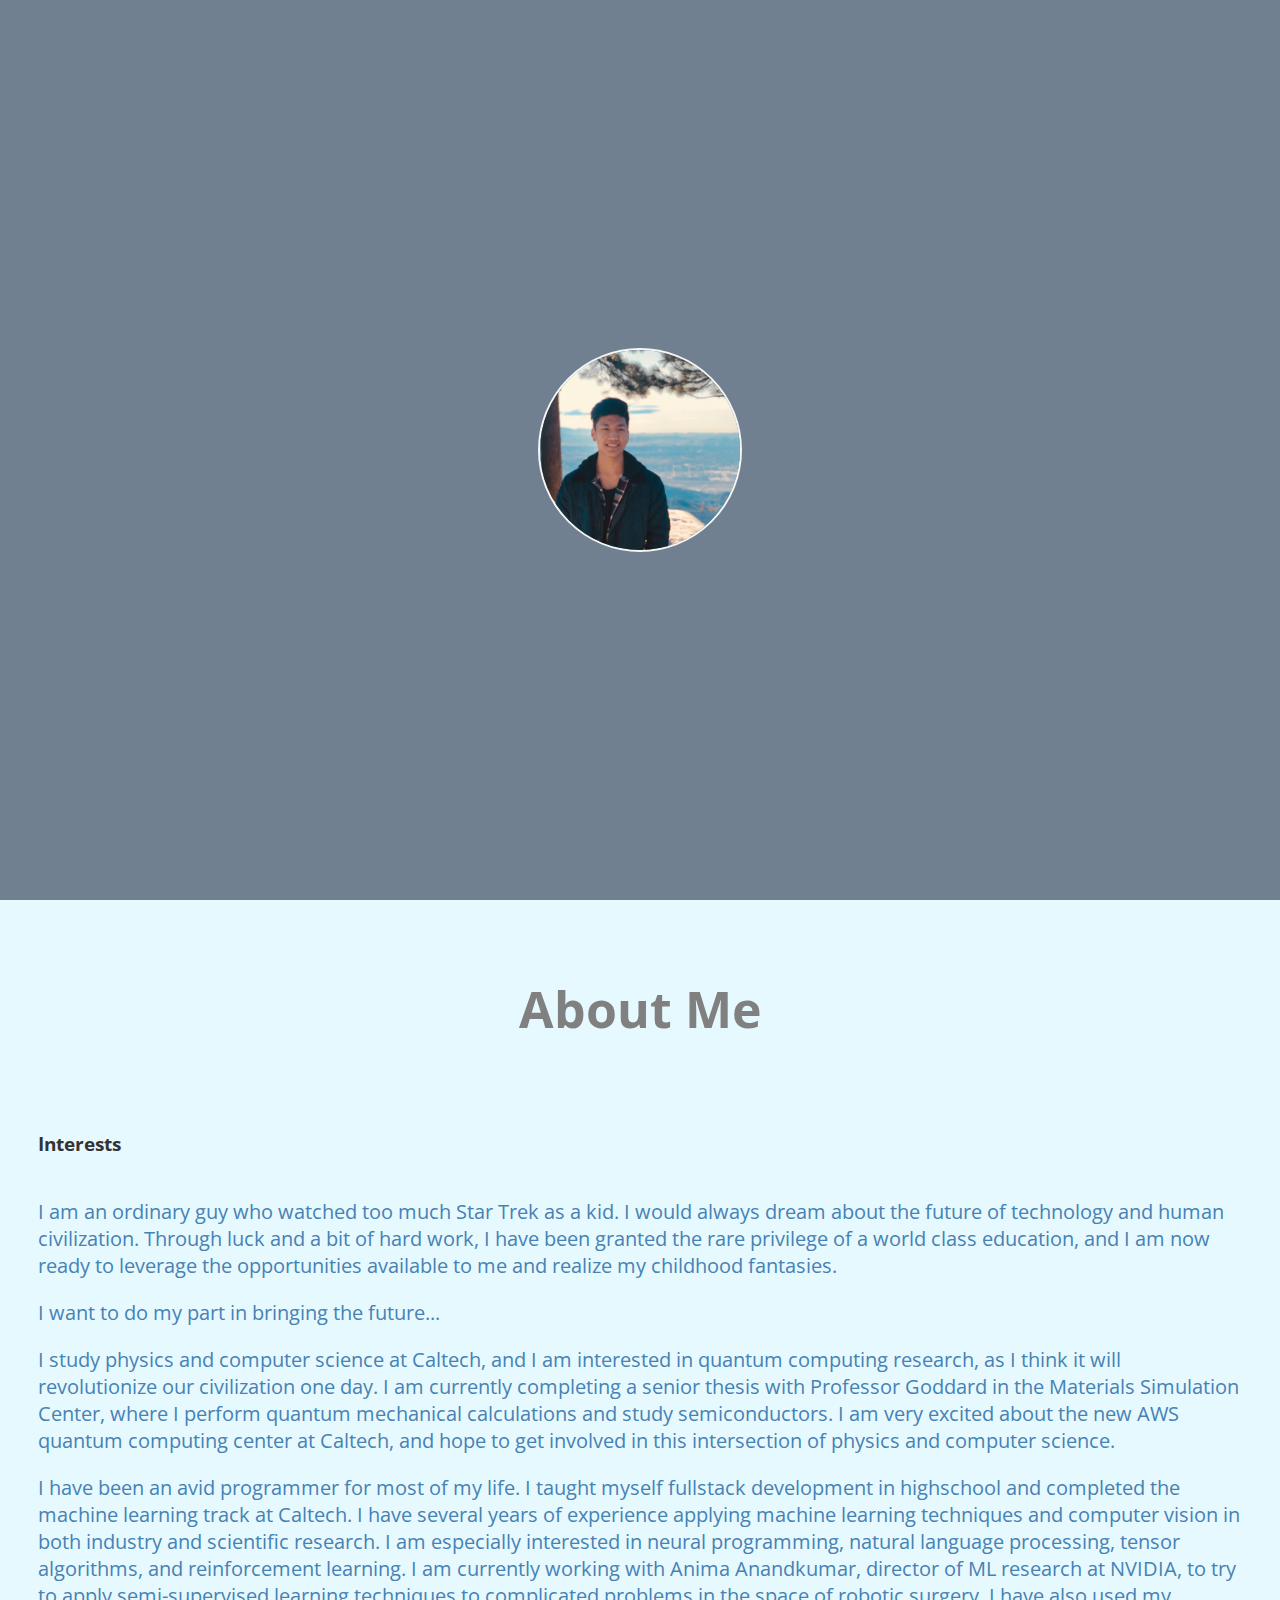
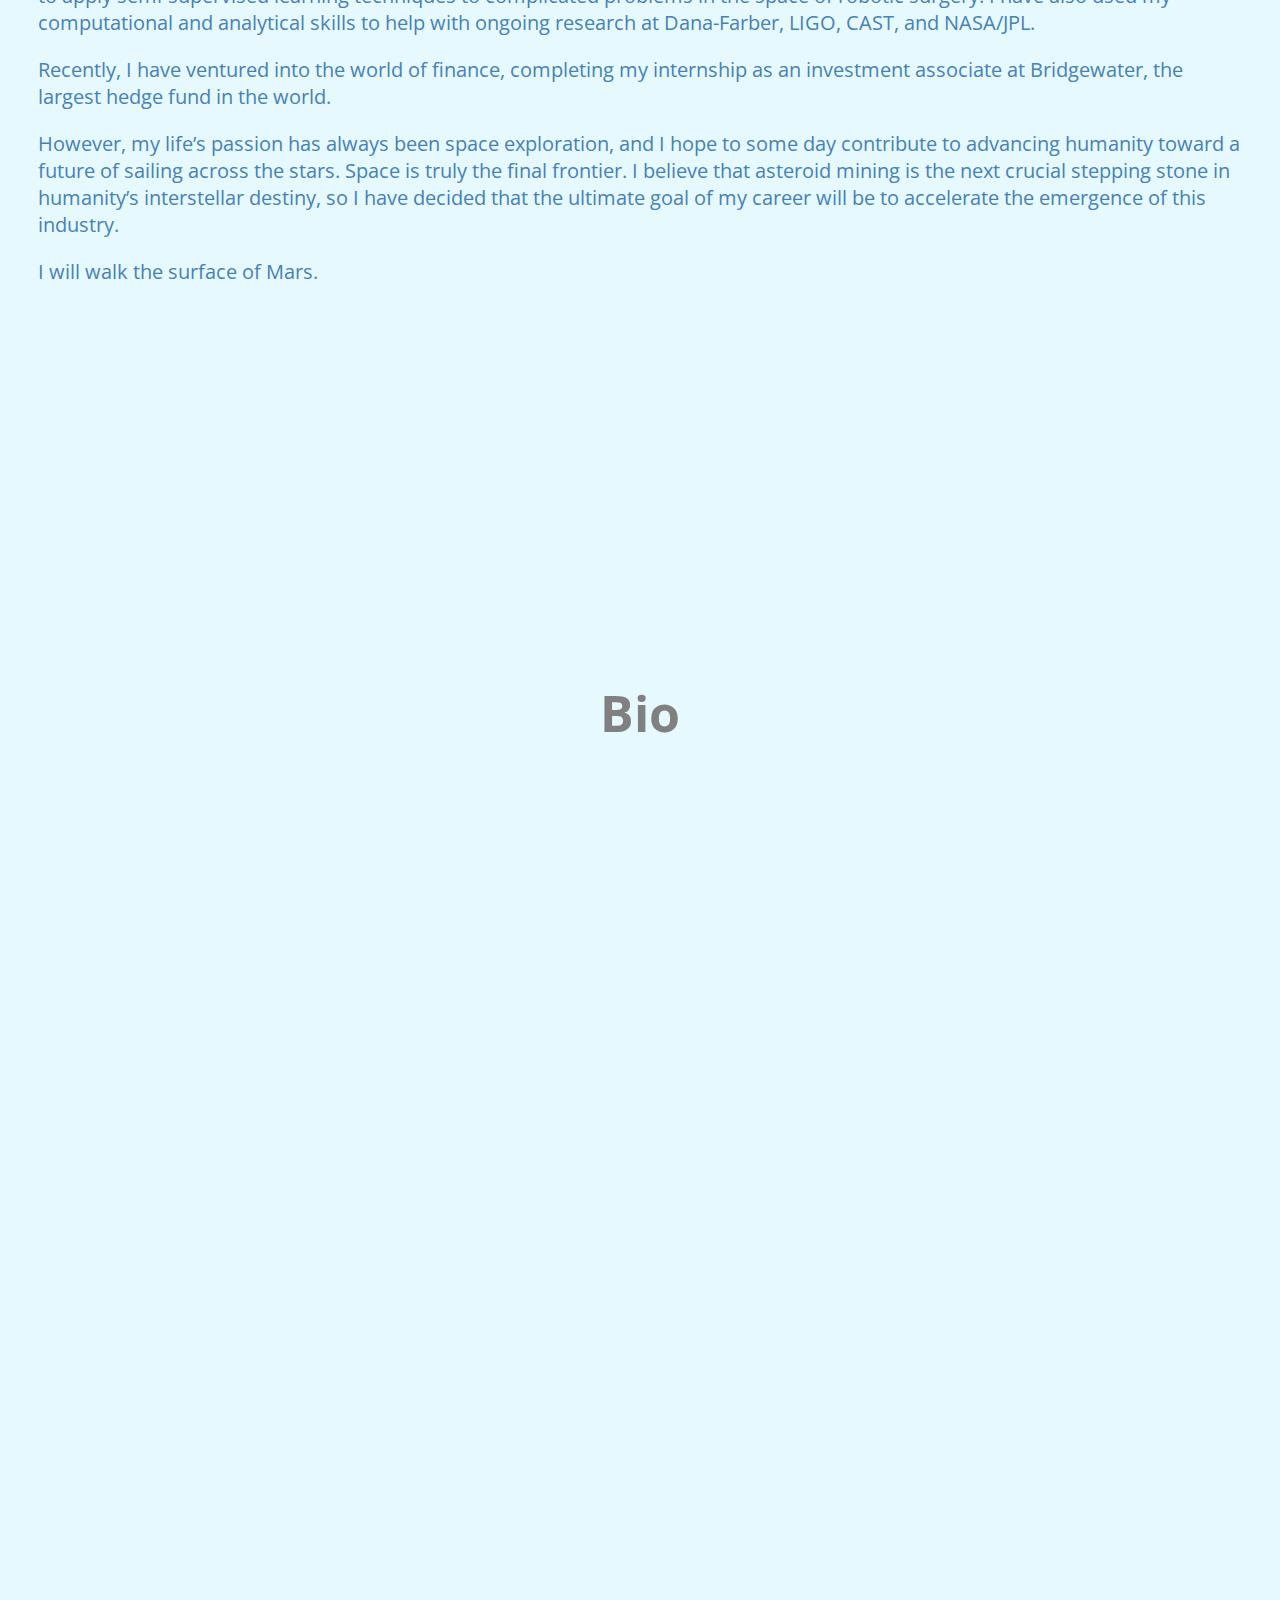
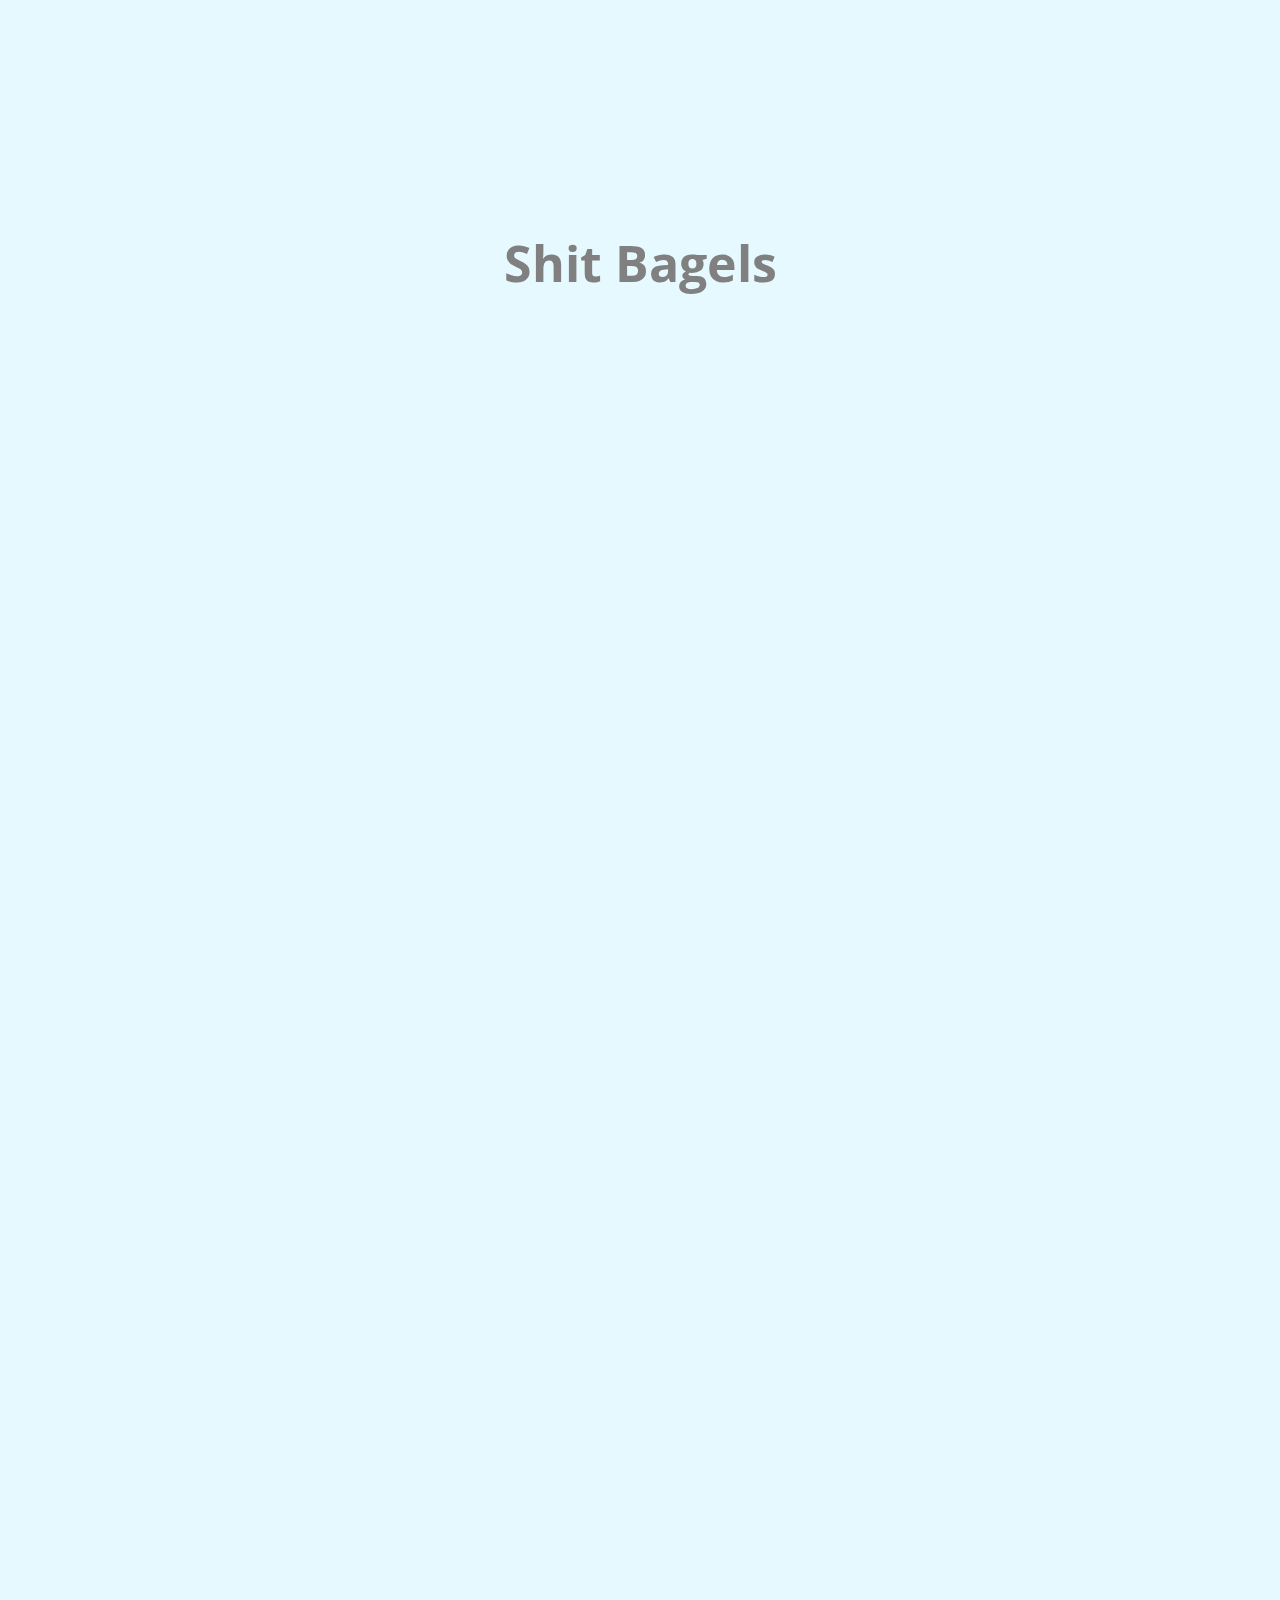
<file: index.html>
<!DOCTYPE html>
<html>
    <head>
        <title>Home</title>
        <link rel="stylesheet" type="text/css" href="//fonts.googleapis.com/css?family=Open+Sans" />
        <link rel="stylesheet" type="text/css" href="css/home.css">
        <link rel='stylesheet' id='cafe-pro-theme-css'  href='css/navbarstyle.css' type='text/css' media='all' />
        <link href='http://fonts.googleapis.com/css?family=Open+Sans' rel='stylesheet'  type='text/css'>
        <script src="https://ajax.googleapis.com/ajax/libs/jquery/1.11.3/jquery.min.js"></script>
    </head>
    <body>
        <div id = "container"></div>
        <div id = "cover"></div>
        <div id = "cover2"></div>
        <!-- <div id = "title">
            <h1>Richard Bao</h1>
        </div> -->
        <header>
            <div> <!--style = "position:absolute; width:100%; z-index:1000;"-->
                <div id="navbar">
                    <nav id = "navarea" class="nav-primary" role="navigation" itemscope="itemscope" itemtype="http://schema.org/SiteNavigationElement">
                        <div class="wrap">
                            <ul class="legacy-nav-menu">
                                <li class="menu-item"><a href="#home">Home</a></li>
                                <li class="menu-item"><a href="pages/portfolio.html">Portfolio</a></li>
                                <li class="menu-item"><a href="pages/research.html">Research</a></li>
                                <li class="menu-item"><a href="#">Resume</a></li>
                                <li class="menu-item"><a href="pages/gallery.html">Gallery</a></li>
                                <li class="menu-item"><a href="pages/blog.html">Blog</a></li>
                                <li class="menu-item"><a href="#contactme">Contact Me</a></li>
                            </ul>
                        </div>
                    </nav>
                </div>
            </div>
        </header>
        <section id = "aboutme" class = "content">
            <h1>About Me</h1>
            <br><br><br>
            <div class = "text">
                <br>
                <h3>Interests</h3>
                <br>
                <p>
                  I am an ordinary guy who watched too much Star Trek as a kid. I would always dream about the future of technology and human civilization. Through luck and a bit of hard work, I have been granted the rare privilege of a world class education, and I am now ready to leverage the opportunities available to me and realize my childhood fantasies.
                </p>
                <p>
                  I want to do my part in bringing the future...
                </p>
                <p>
                  I study physics and computer science at Caltech, and I am interested in quantum computing research, as I think it will revolutionize our civilization one day. I am currently completing a senior thesis with Professor Goddard in the Materials Simulation Center, where I perform quantum mechanical calculations and study semiconductors. I am very excited about the new AWS quantum computing center at Caltech, and hope to get involved in this intersection of physics and computer science.
                </p>
                <p>
                  I have been an avid programmer for most of my life. I taught myself fullstack development in highschool and completed the machine learning track at Caltech. I have several years of experience applying machine learning techniques and computer vision in both industry and scientific research. I am especially interested in neural programming, natural language processing, tensor algorithms, and reinforcement learning. I am currently working with Anima Anandkumar, director of ML research at NVIDIA, to try to apply semi-supervised learning techniques to complicated problems in the space of robotic surgery. I have also used my computational and analytical skills to help with ongoing research at Dana-Farber, LIGO, CAST, and NASA/JPL.
                </p>
                <p>
                  Recently, I have ventured into the world of finance, completing my internship as an investment associate at Bridgewater, the largest hedge fund in the world.
                </p>
                <p>
                  However, my life’s passion has always been space exploration, and I hope to some day contribute to advancing humanity toward a future of sailing across the stars. Space is truly the final frontier. I believe that asteroid mining is the next crucial stepping stone in humanity’s interstellar destiny, so I have decided that the ultimate goal of my career will be to accelerate the emergence of this industry.
                </p>
                <p>
                  I will walk the surface of Mars.
                </p>
            </div>
            <br><br>
        </section>
        <section id = "bio" class = "content">
            <br><br><br><br><br><br><br>
            <h1>Bio</h1>
            <br><br><br>
            <div class = "text">
              <br>
              <h3></h3>
              <br>
              <p>

              </p>
            </div>
            <br><br>
        </section>

        <section id = "experience" class = "content">
            <br><br><br><br><br><br><br>
            <h1>Shit Bagels</h1>
            <br><br><br>
            <div class = "text">
                <!-- <h3>Volunteer</h3>
                <br>
                <p>

                <br>
                <h3>Expertise</h3>
                <br>
                <p>

                </p>
                <br><br>
                <center>To learn more about my projects, please view my portfolio:</center>
                <br>
                <center><a target = "portfolio" href = "http://www.bswebdevclub.com/">My Portfolio</a></center> -->
            </div>
            <br><br>
        </section>

        <section id = "contactme" class = "content">
        </section>
        <script src = "js/responsive.js"></script>
    </body>
</html>
</file>
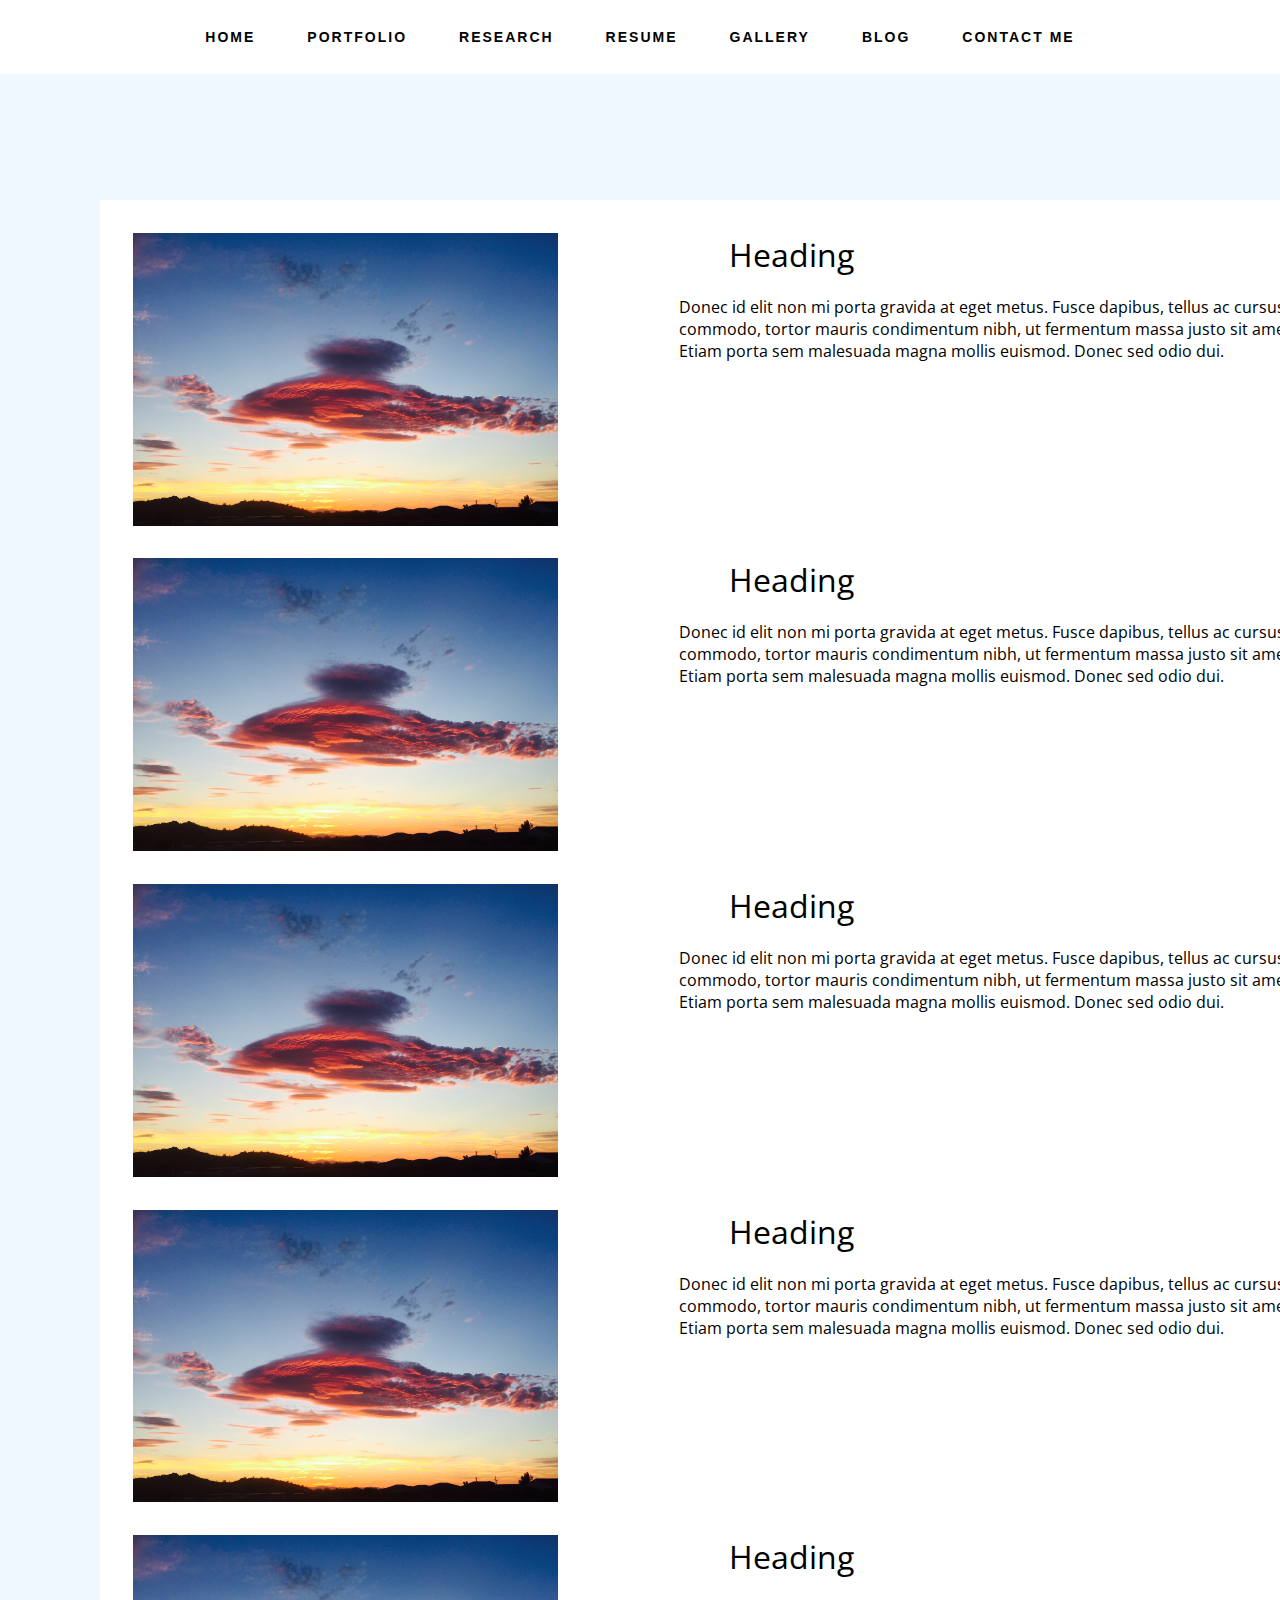
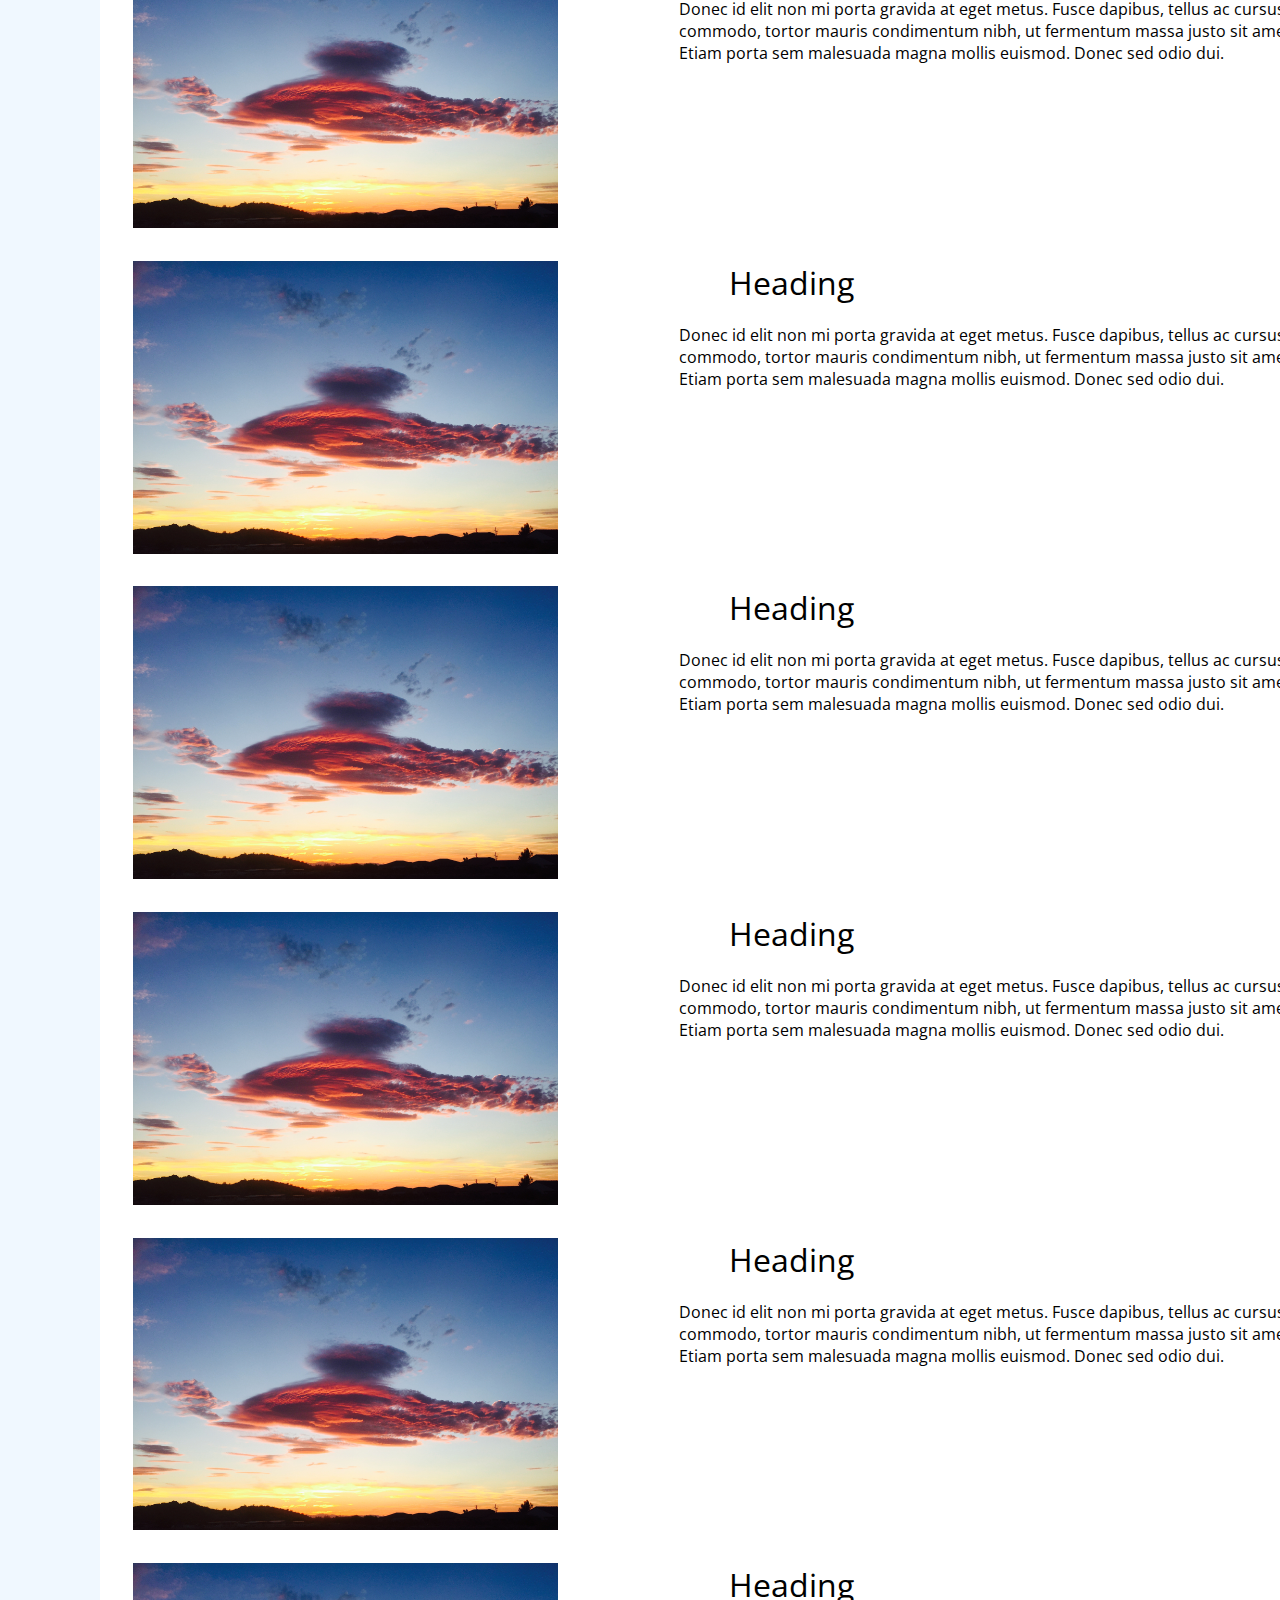
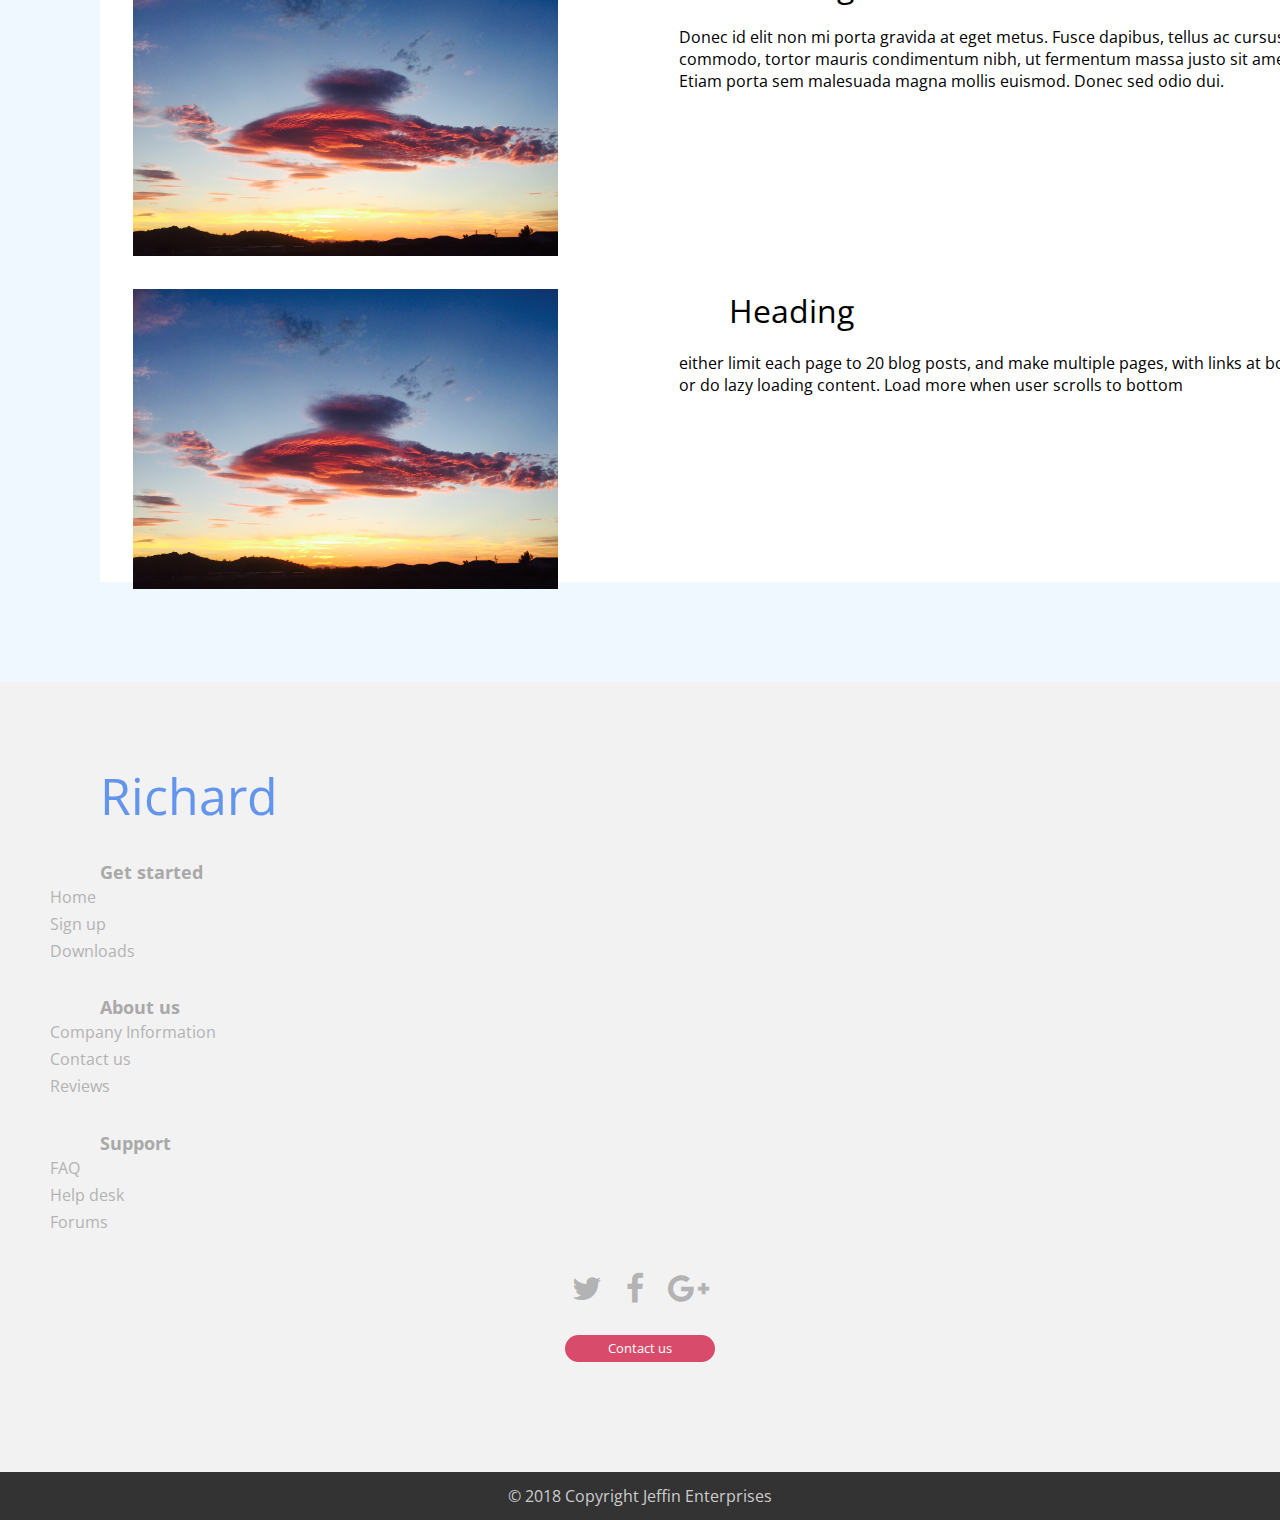
<file: pages/blog.html>
<!DOCTYPE html>
<html>
    <head>
      <title>Blog</title>
      <link href="https://fonts.googleapis.com/css?family=Open+Sans" rel="stylesheet">
      <link rel="stylesheet" href="http://cdnjs.cloudflare.com/ajax/libs/font-awesome/4.6.3/css/font-awesome.min.css">
      <link rel="stylesheet" href="https://stackpath.bootstrapcdn.com/bootstrap/4.1.2/css/bootstrap.min.css" integrity="sha384-Smlep5jCw/wG7hdkwQ/Z5nLIefveQRIY9nfy6xoR1uRYBtpZgI6339F5dgvm/e9B" crossorigin="anonymous">
      <link rel="stylesheet" type="text/css" href="../css/navbarstyle.css">
      <link rel="stylesheet" type="text/css" href="../css/basic.css" />
    </head>
    <body>
        <header>
            <div>
                <div id="navbar" class="nav-down">
                    <nav id = "navarea" class="nav-primary" role="navigation" itemscope="itemscope" itemtype="http://schema.org/SiteNavigationElement">
                        <div class="wrap">
                            <ul class="legacy-nav-menu">
                                <li class="menu-item"><a href="../index.html">Home</a></li>
                                <li class="menu-item"><a href="portfolio.html">Portfolio</a></li>
                                <li class="menu-item"><a href="research.html">Research</a></li>
                                <li class="menu-item"><a href="#">Resume</a></li>
                                <li class="menu-item"><a href="gallery.html">Gallery</a></li>
                                <li class="menu-item"><a href="#">Blog</a></li>
                                <li class="menu-item"><a href="#contactme">Contact Me</a></li>
                            </ul>
                        </div>
                    </nav>
                </div>
            </div>
        </header>
        <div class = "section">
            <div class="blogList">
              <div class="col-sm-12">
                <div class="entry"><a href="">
                  <img src="../images/cover.jpg"/></a>
                  <div class = "text">
                    <a href=""><h3>Heading</h3></a>
                    <article>Donec id elit non mi porta gravida at eget metus. Fusce dapibus, tellus ac cursus commodo, tortor mauris condimentum nibh, ut fermentum massa justo sit amet risus. Etiam porta sem malesuada magna mollis euismod. Donec sed odio dui.</article>
                  </div>
                </div>
              </div>
              <div class="col-sm-12">
                <div class="entry"><a href="">
                  <img src="../images/cover.jpg"/></a>
                  <div class = "text">
                    <a href=""><h3>Heading</h3></a>
                    <article>Donec id elit non mi porta gravida at eget metus. Fusce dapibus, tellus ac cursus commodo, tortor mauris condimentum nibh, ut fermentum massa justo sit amet risus. Etiam porta sem malesuada magna mollis euismod. Donec sed odio dui.</article>
                  </div>
                </div>
              </div>
              <div class="col-sm-12">
                <div class="entry"><a href="">
                  <img src="../images/cover.jpg"/></a>
                  <div class = "text">
                    <a href=""><h3>Heading</h3></a>
                    <article>Donec id elit non mi porta gravida at eget metus. Fusce dapibus, tellus ac cursus commodo, tortor mauris condimentum nibh, ut fermentum massa justo sit amet risus. Etiam porta sem malesuada magna mollis euismod. Donec sed odio dui.</article>
                  </div>
                </div>
              </div>
              <div class="col-sm-12">
                <div class="entry"><a href="">
                  <img src="../images/cover.jpg"/></a>
                  <div class = "text">
                    <a href=""><h3>Heading</h3></a>
                    <article>Donec id elit non mi porta gravida at eget metus. Fusce dapibus, tellus ac cursus commodo, tortor mauris condimentum nibh, ut fermentum massa justo sit amet risus. Etiam porta sem malesuada magna mollis euismod. Donec sed odio dui.</article>
                  </div>
                </div>
              </div>
              <div class="col-sm-12">
                <div class="entry"><a href="">
                  <img src="../images/cover.jpg"/></a>
                  <div class = "text">
                    <a href=""><h3>Heading</h3></a>
                    <article>Donec id elit non mi porta gravida at eget metus. Fusce dapibus, tellus ac cursus commodo, tortor mauris condimentum nibh, ut fermentum massa justo sit amet risus. Etiam porta sem malesuada magna mollis euismod. Donec sed odio dui.</article>
                  </div>
                </div>
              </div>
              <div class="col-sm-12">
                <div class="entry"><a href="">
                  <img src="../images/cover.jpg"/></a>
                  <div class = "text">
                    <a href=""><h3>Heading</h3></a>
                    <article>Donec id elit non mi porta gravida at eget metus. Fusce dapibus, tellus ac cursus commodo, tortor mauris condimentum nibh, ut fermentum massa justo sit amet risus. Etiam porta sem malesuada magna mollis euismod. Donec sed odio dui.</article>
                  </div>
                </div>
              </div>
              <div class="col-sm-12">
                <div class="entry"><a href="">
                  <img src="../images/cover.jpg"/></a>
                  <div class = "text">
                    <a href=""><h3>Heading</h3></a>
                    <article>Donec id elit non mi porta gravida at eget metus. Fusce dapibus, tellus ac cursus commodo, tortor mauris condimentum nibh, ut fermentum massa justo sit amet risus. Etiam porta sem malesuada magna mollis euismod. Donec sed odio dui.</article>
                  </div>
                </div>
              </div>
              <div class="col-sm-12">
                <div class="entry"><a href="">
                  <img src="../images/cover.jpg"/></a>
                  <div class = "text">
                    <a href=""><h3>Heading</h3></a>
                    <article>Donec id elit non mi porta gravida at eget metus. Fusce dapibus, tellus ac cursus commodo, tortor mauris condimentum nibh, ut fermentum massa justo sit amet risus. Etiam porta sem malesuada magna mollis euismod. Donec sed odio dui.</article>
                  </div>
                </div>
              </div>
              <div class="col-sm-12">
                <div class="entry"><a href="">
                  <img src="../images/cover.jpg"/></a>
                  <div class = "text">
                    <a href=""><h3>Heading</h3></a>
                    <article>Donec id elit non mi porta gravida at eget metus. Fusce dapibus, tellus ac cursus commodo, tortor mauris condimentum nibh, ut fermentum massa justo sit amet risus. Etiam porta sem malesuada magna mollis euismod. Donec sed odio dui.</article>
                  </div>
                </div>
              </div>
              <div class="col-sm-12">
                <div class="entry"><a href="">
                  <img src="../images/cover.jpg"/></a>
                  <div class = "text">
                    <a href=""><h3>Heading</h3></a>
                    <article>Donec id elit non mi porta gravida at eget metus. Fusce dapibus, tellus ac cursus commodo, tortor mauris condimentum nibh, ut fermentum massa justo sit amet risus. Etiam porta sem malesuada magna mollis euismod. Donec sed odio dui.</article>
                  </div>
                </div>
              </div>
              <div class="col-sm-12">
                <div class="entry"><a href="">
                  <img src="../images/cover.jpg"/></a>
                  <div class = "text">
                    <a href=""><h3>Heading</h3></a>
                    <article>either limit each page to 20 blog posts, and make multiple pages, with links at bottom, or do lazy loading content. Load more when user scrolls to bottom</article>
                  </div>
                </div>
              </div>
            </div>
        </div>
        <footer id="myFooter">
            <div class="container">
                <div class="row">
                    <div class="col-sm-3">
                        <h2 class="logo"><a href="#"> Richard </a></h2>
                    </div>
                    <div class="col-sm-2">
                        <h5>Get started</h5>
                        <ul>
                            <li><a href="#">Home</a></li>
                            <li><a href="#">Sign up</a></li>
                            <li><a href="#">Downloads</a></li>
                        </ul>
                    </div>
                    <div class="col-sm-2">
                        <h5>About us</h5>
                        <ul>
                            <li><a href="#">Company Information</a></li>
                            <li><a href="#">Contact us</a></li>
                            <li><a href="#">Reviews</a></li>
                        </ul>
                    </div>
                    <div class="col-sm-2">
                        <h5>Support</h5>
                        <ul>
                            <li><a href="#">FAQ</a></li>
                            <li><a href="#">Help desk</a></li>
                            <li><a href="#">Forums</a></li>
                        </ul>
                    </div>
                    <div class="col-sm-3">
                        <div class="social-networks">
                            <a href="#" class="twitter"><i class="fa fa-twitter"></i></a>
                            <a href="https://www.facebook.com/richard.bao.108" target="_blank" class="facebook"><i class="fa fa-facebook"></i></a>
                            <a href="#" class="google"><i class="fa fa-google-plus"></i></a>
                        </div>
                        <button type="button" class="btn btn-default">Contact us</button>
                    </div>
                </div>
            </div>
            <div class="footer-copyright">
                <p>© 2018 Copyright Jeffin Enterprises </p>
            </div>
        </footer>
        <script src="https://code.jquery.com/jquery-3.2.1.slim.min.js" integrity="sha384-KJ3o2DKtIkvYIK3UENzmM7KCkRr/rE9/Qpg6aAZGJwFDMVNA/GpGFF93hXpG5KkN" crossorigin="anonymous"></script>
        <script type="text/javascript" src = "../js/responsive.js"></script>
        <script type="text/javascript" src="../js/slippery.js"></script>
  </body>
</html>
</file>
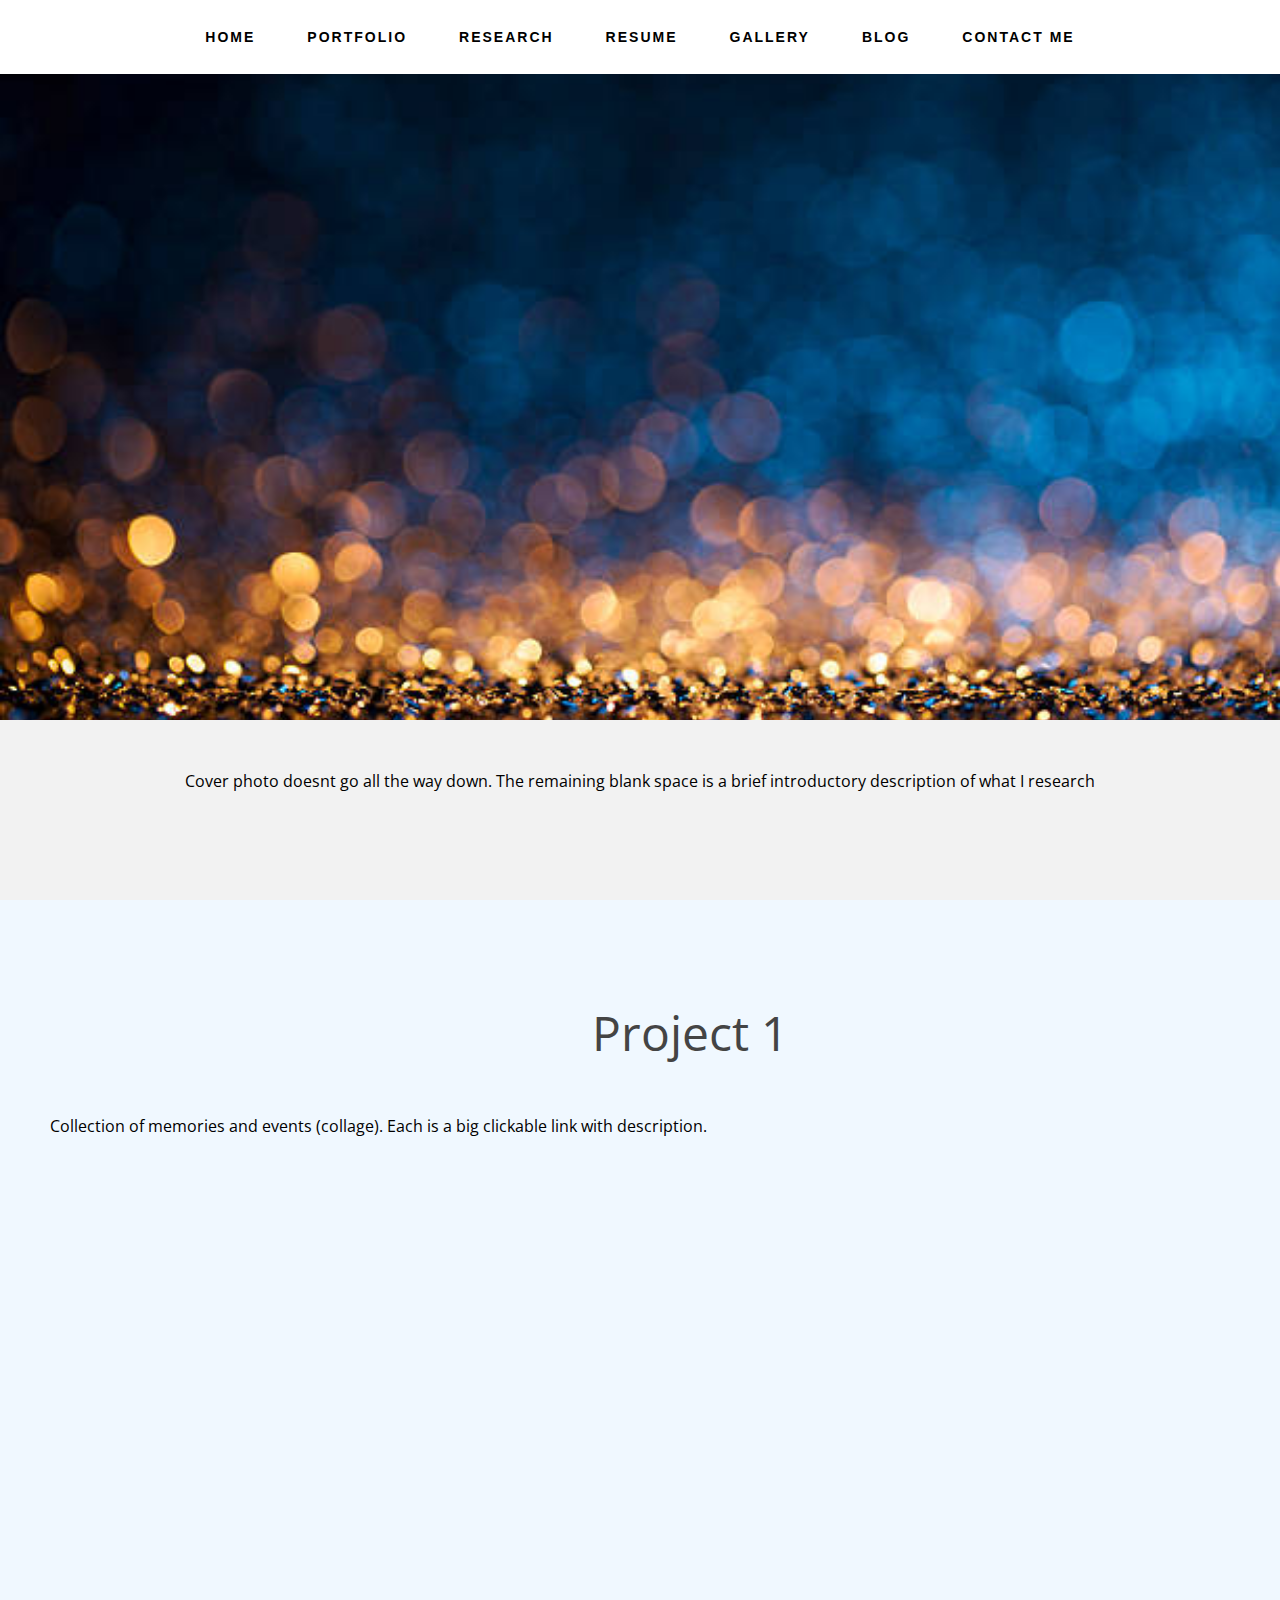
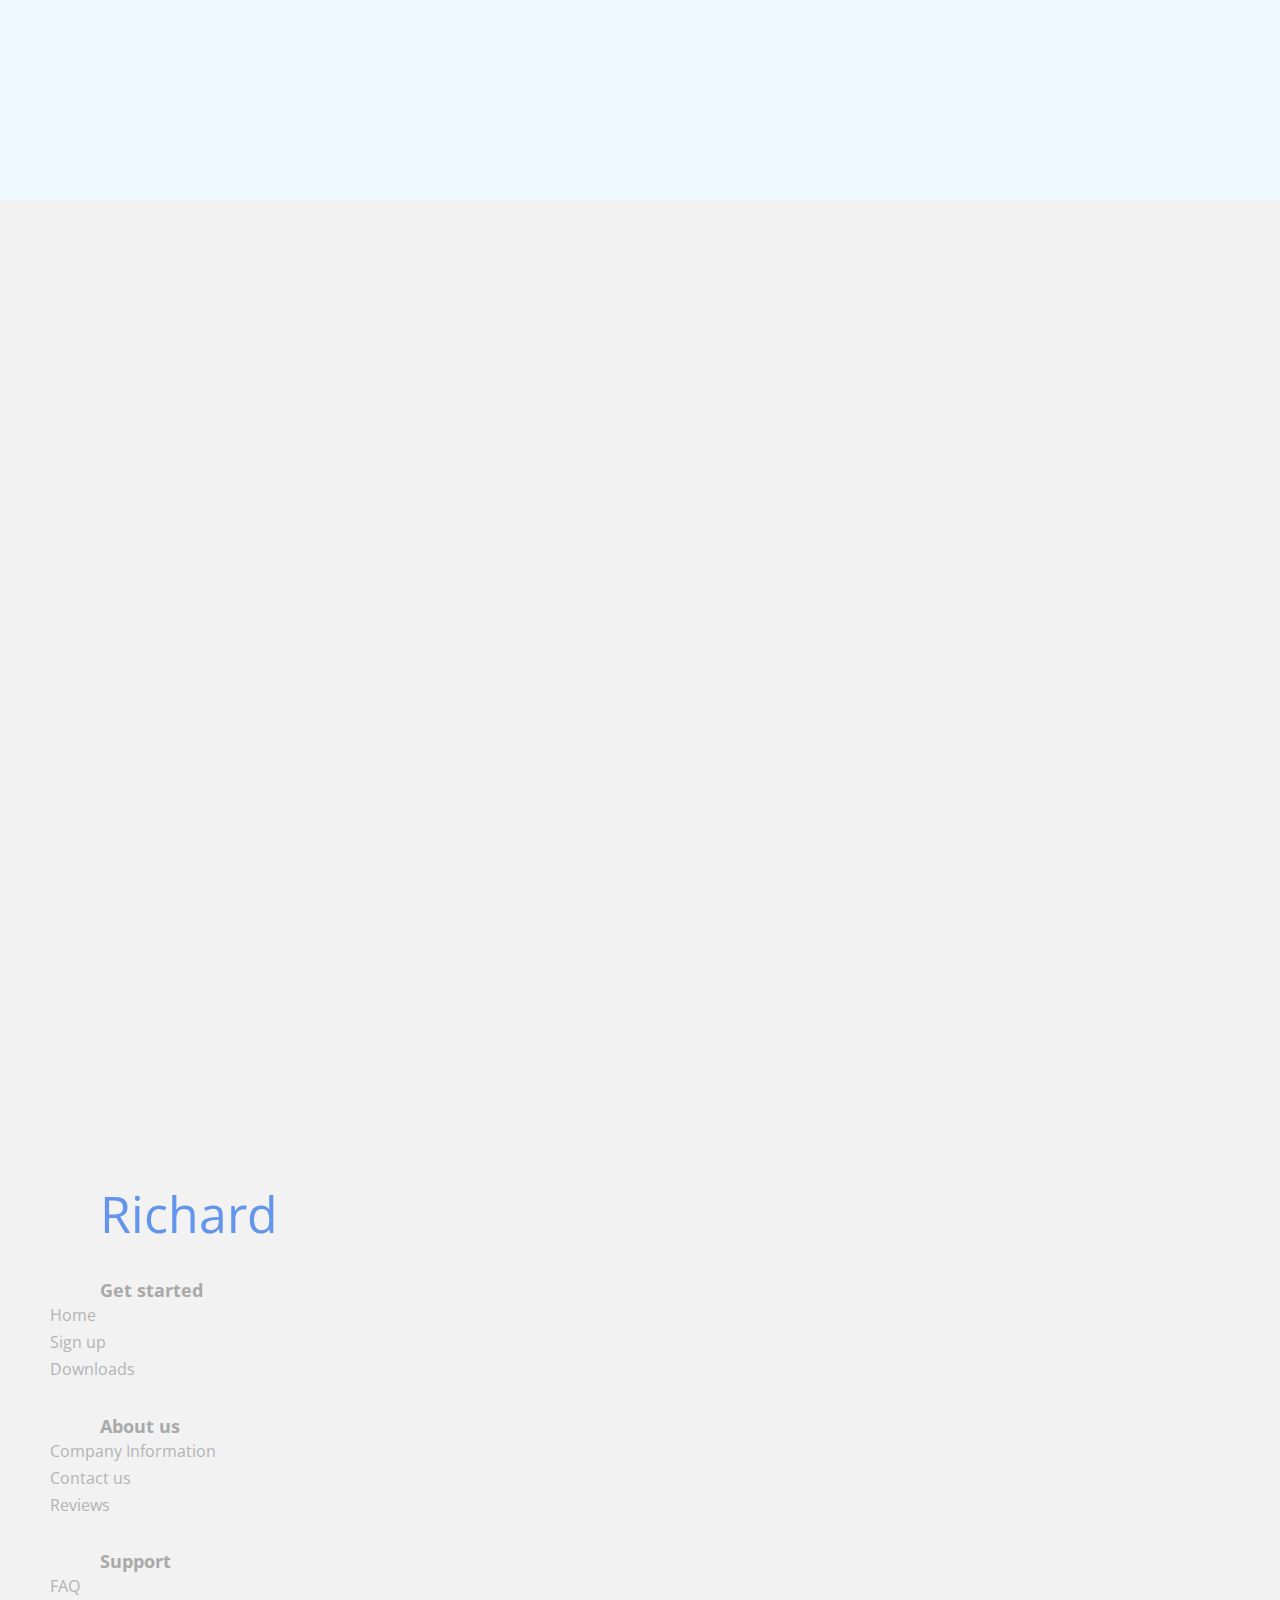
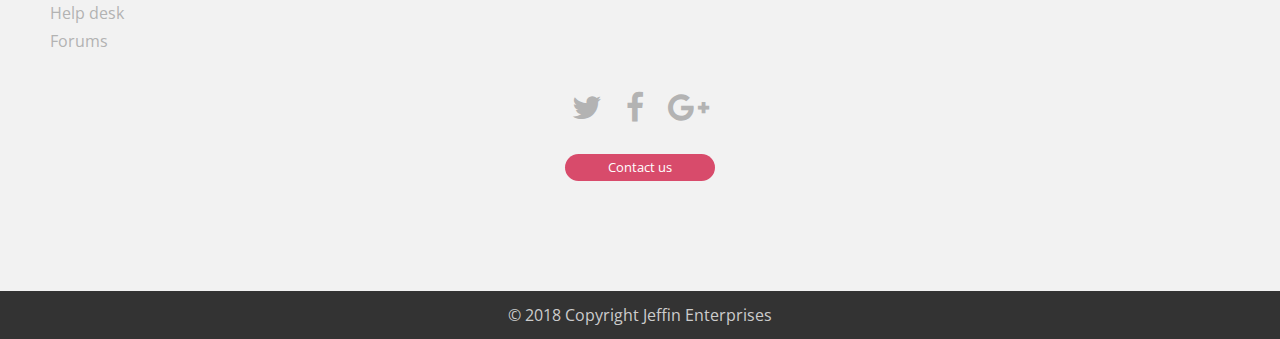
<file: pages/gallery.html>
<!DOCTYPE html>
<html>
    <head>
      <title>Research</title>
      <link href="https://fonts.googleapis.com/css?family=Open+Sans" rel="stylesheet">
      <link rel="stylesheet" href="http://cdnjs.cloudflare.com/ajax/libs/font-awesome/4.6.3/css/font-awesome.min.css">
      <link rel="stylesheet" href="https://stackpath.bootstrapcdn.com/bootstrap/4.1.2/css/bootstrap.min.css" integrity="sha384-Smlep5jCw/wG7hdkwQ/Z5nLIefveQRIY9nfy6xoR1uRYBtpZgI6339F5dgvm/e9B" crossorigin="anonymous">
      <link rel="stylesheet" type="text/css" href="../css/navbarstyle.css">
      <link rel="stylesheet" type="text/css" href="../css/basic.css" />
    </head>
    <body>
        <header>
            <div>
                <div id="navbar" class="nav-down">
                    <nav id = "navarea" class="nav-primary" role="navigation" itemscope="itemscope" itemtype="http://schema.org/SiteNavigationElement">
                        <div class="wrap">
                            <ul class="legacy-nav-menu">
                                <li class="menu-item"><a href="../index.html">Home</a></li>
                                <li class="menu-item"><a href="portfolio.html">Portfolio</a></li>
                                <li class="menu-item"><a href="research.html">Research</a></li>
                                <li class="menu-item"><a href="#">Resume</a></li>
                                <li class="menu-item"><a href="#">Gallery</a></li>
                                <li class="menu-item"><a href="blog.html">Blog</a></li>
                                <li class="menu-item"><a href="#contactme">Contact Me</a></li>
                            </ul>
                        </div>
                    </nav>
                </div>
            </div>
        </header>
        <div class = "rigidSection">
          <div id = "gallerycover"></div>
          <div class = "content">
            Cover photo doesnt go all the way down. The remaining blank space is a brief introductory description of what I research
          </div>
        </div>
        <div class = "stiffSection">
          <h1>Project 1</h1>
          <div class = "content">
            Collection of memories and events (collage). Each is a big clickable link with description.
          </div>
        </div>
        <div class = "stiffSection">
          <div class = "content">

          </div>
        </div>
        <footer id="myFooter">
            <div class="container">
                <div class="row">
                    <div class="col-sm-3">
                        <h2 class="logo"><a href="#"> Richard </a></h2>
                    </div>
                    <div class="col-sm-2">
                        <h5>Get started</h5>
                        <ul>
                            <li><a href="#">Home</a></li>
                            <li><a href="#">Sign up</a></li>
                            <li><a href="#">Downloads</a></li>
                        </ul>
                    </div>
                    <div class="col-sm-2">
                        <h5>About us</h5>
                        <ul>
                            <li><a href="#">Company Information</a></li>
                            <li><a href="#">Contact us</a></li>
                            <li><a href="#">Reviews</a></li>
                        </ul>
                    </div>
                    <div class="col-sm-2">
                        <h5>Support</h5>
                        <ul>
                            <li><a href="#">FAQ</a></li>
                            <li><a href="#">Help desk</a></li>
                            <li><a href="#">Forums</a></li>
                        </ul>
                    </div>
                    <div class="col-sm-3">
                        <div class="social-networks">
                            <a href="#" class="twitter"><i class="fa fa-twitter"></i></a>
                            <a href="https://www.facebook.com/richard.bao.108" target="_blank" class="facebook"><i class="fa fa-facebook"></i></a>
                            <a href="#" class="google"><i class="fa fa-google-plus"></i></a>
                        </div>
                        <button type="button" class="btn btn-default">Contact us</button>
                    </div>
                </div>
            </div>
            <div class="footer-copyright">
                <p>© 2018 Copyright Jeffin Enterprises </p>
            </div>
        </footer>
        <script src="https://code.jquery.com/jquery-3.2.1.slim.min.js" integrity="sha384-KJ3o2DKtIkvYIK3UENzmM7KCkRr/rE9/Qpg6aAZGJwFDMVNA/GpGFF93hXpG5KkN" crossorigin="anonymous"></script>
        <script type="text/javascript" src = "../js/responsive.js"></script>
        <script type="text/javascript" src="../js/slippery.js"></script>
  </body>
</html>
</file>
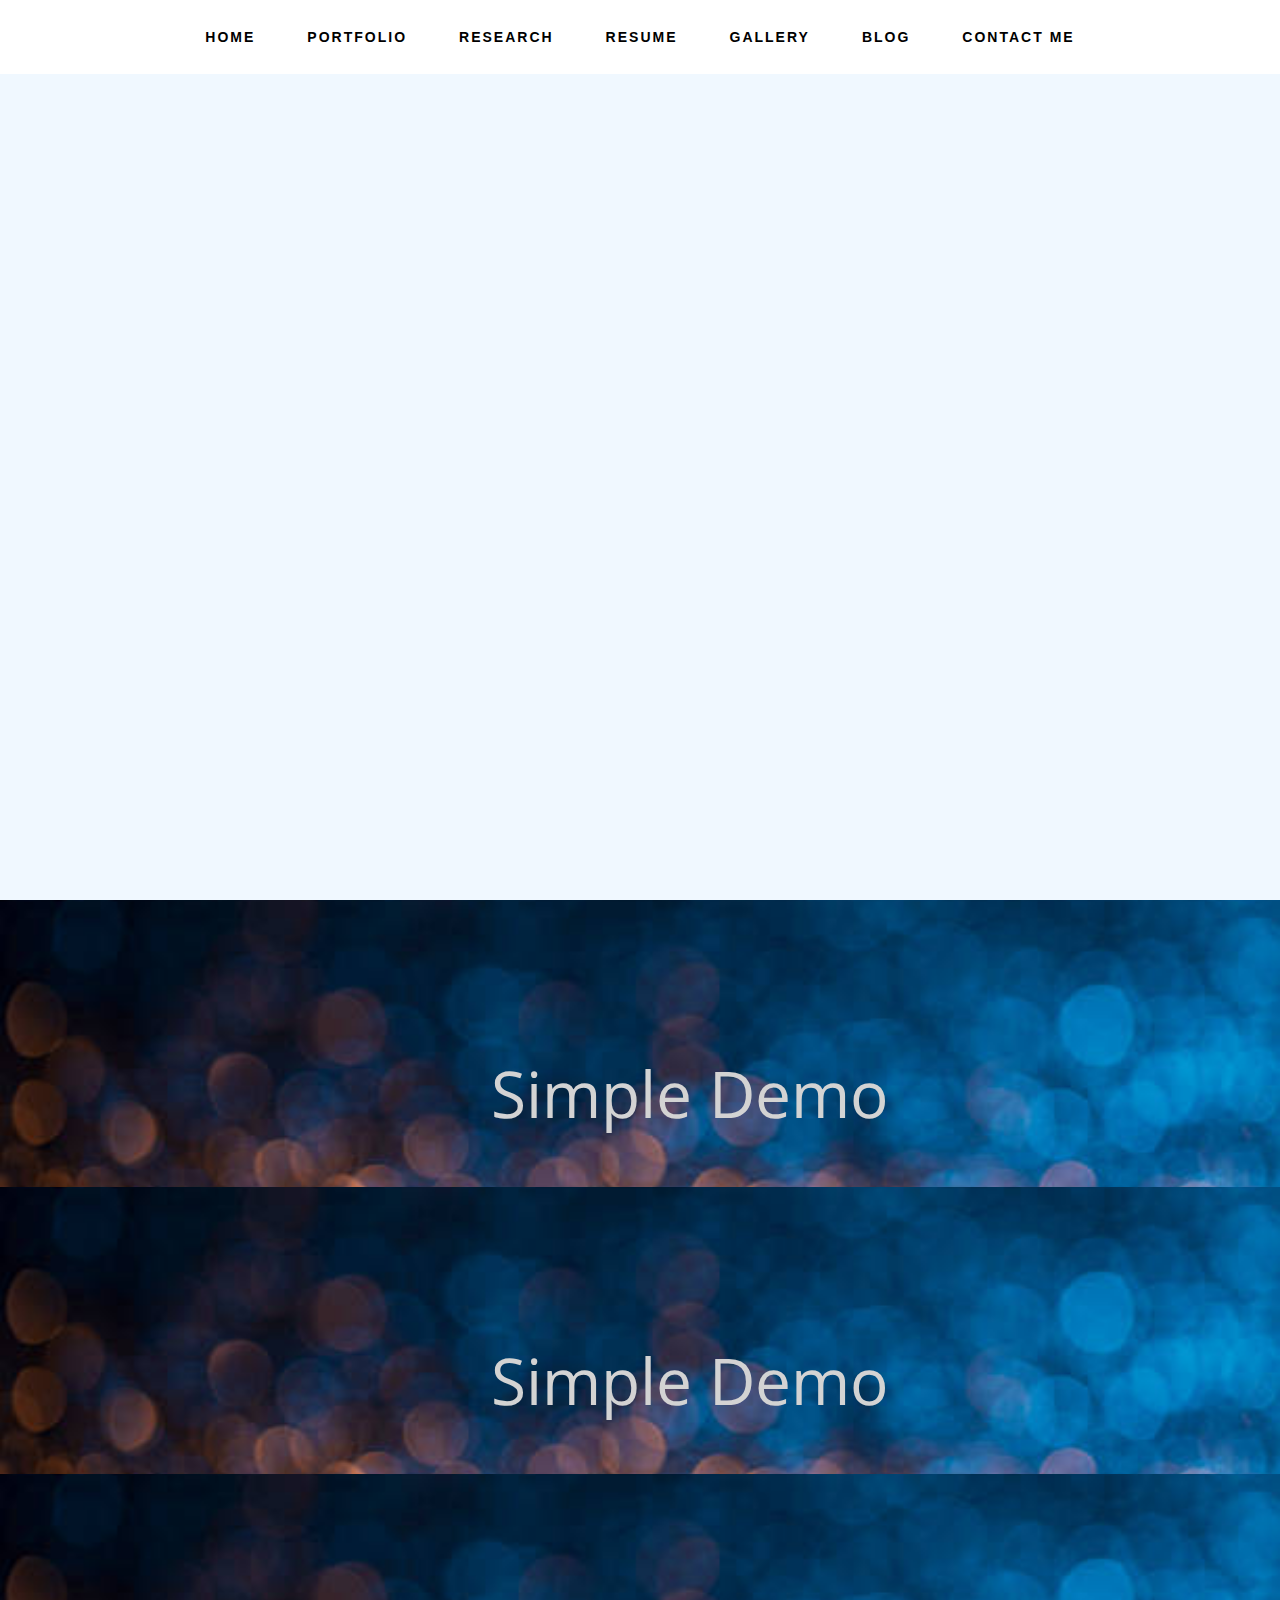
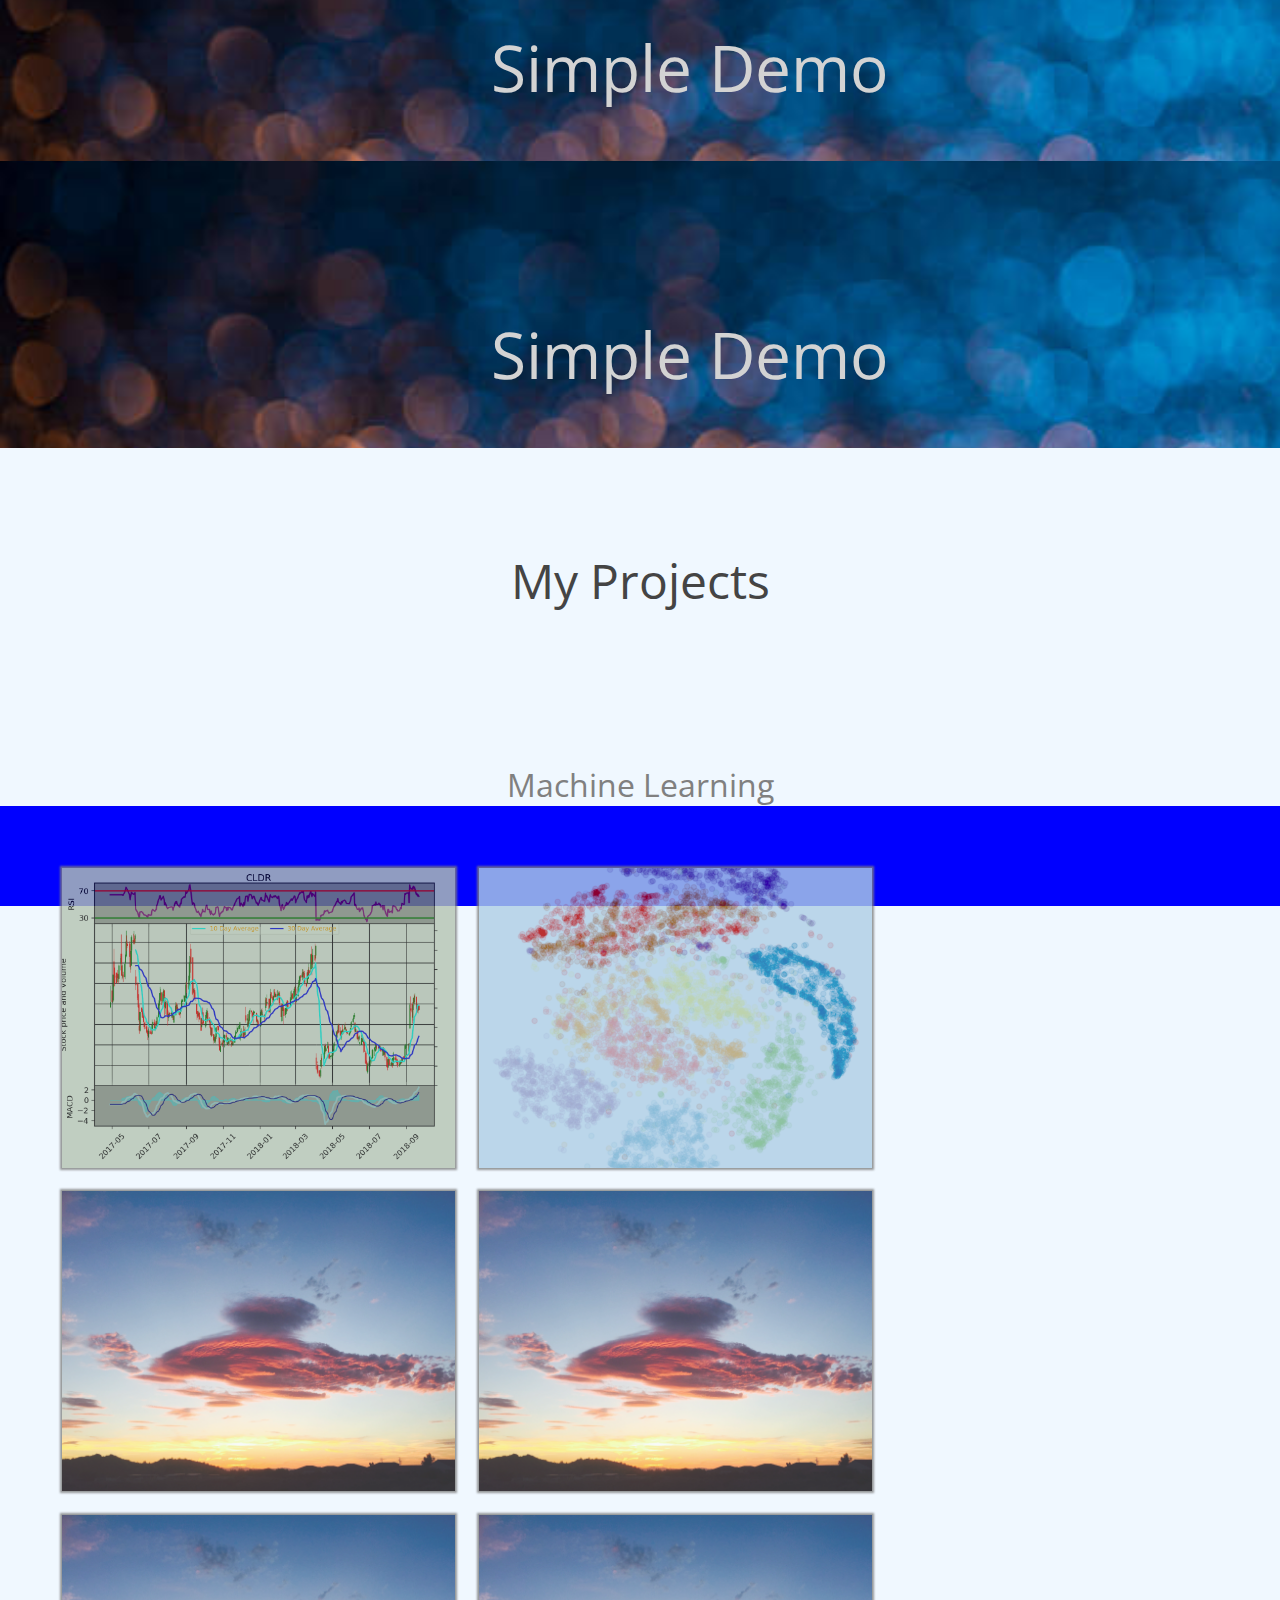
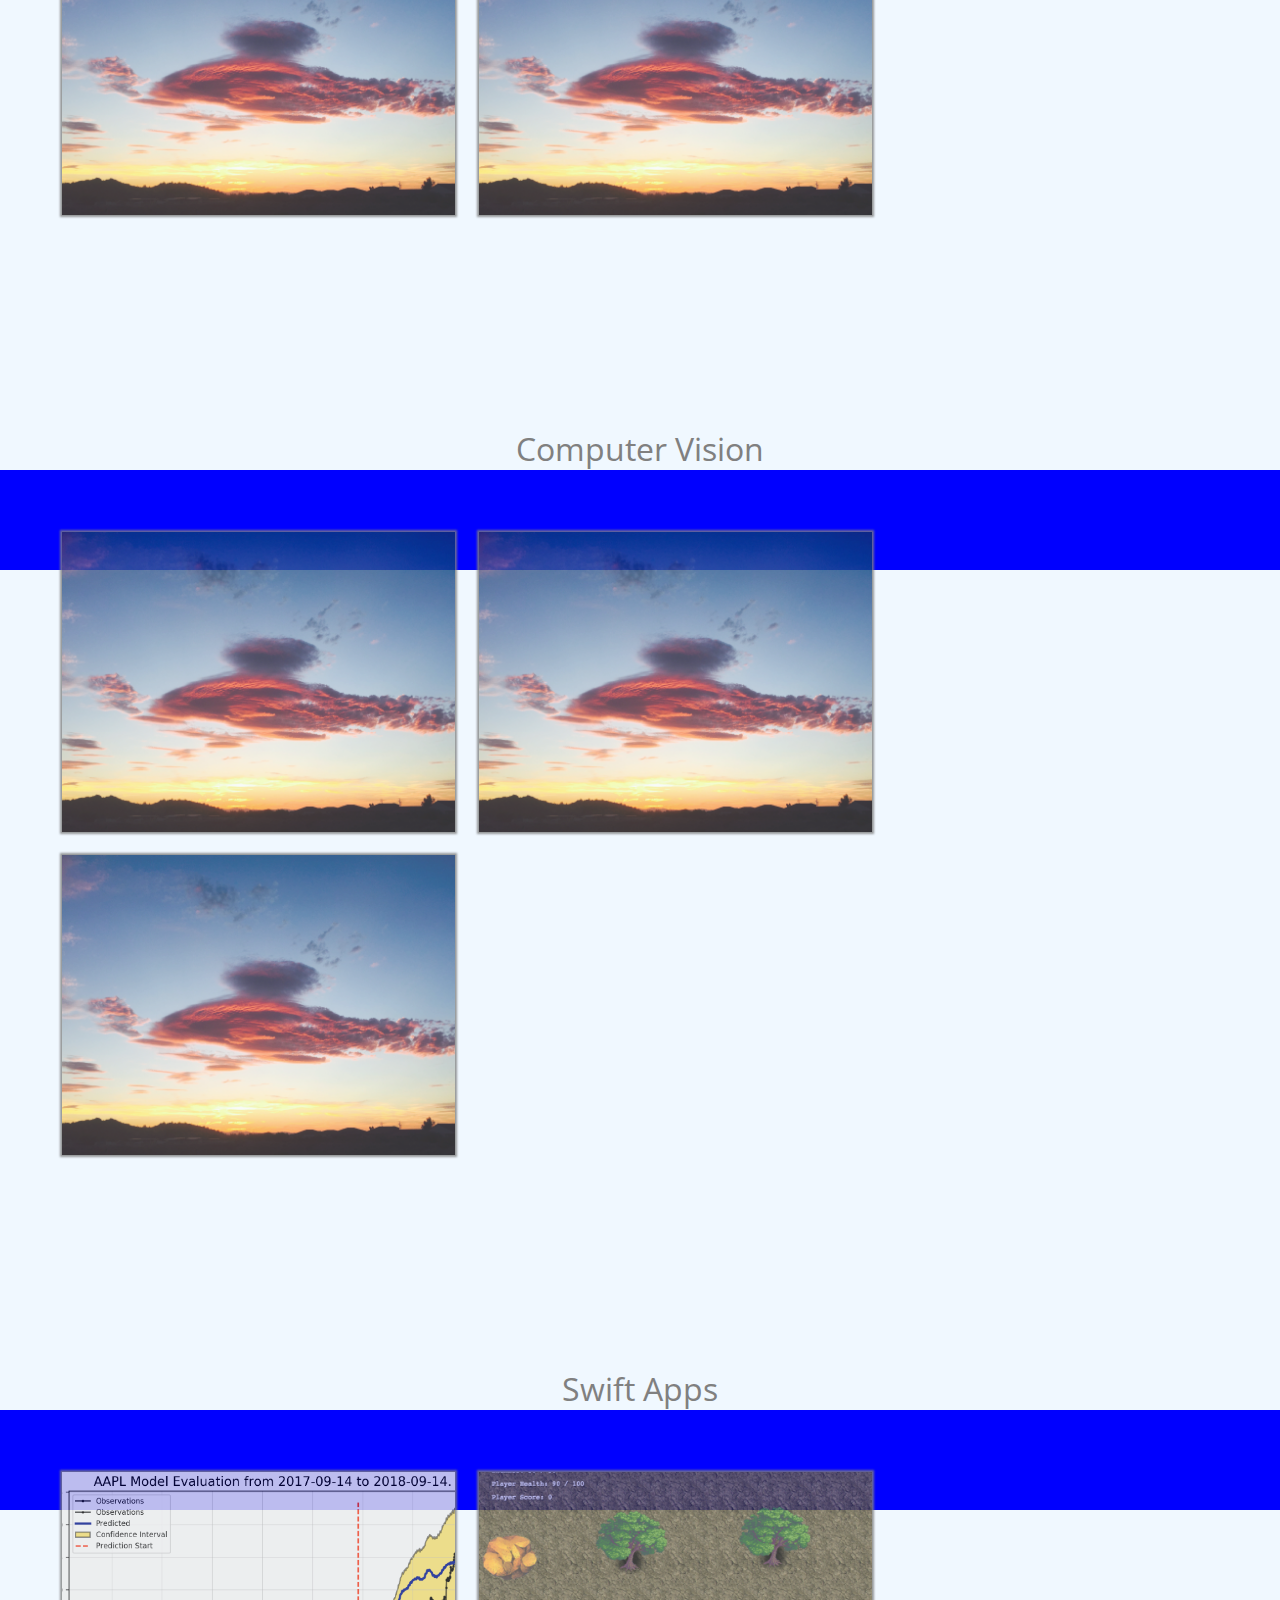
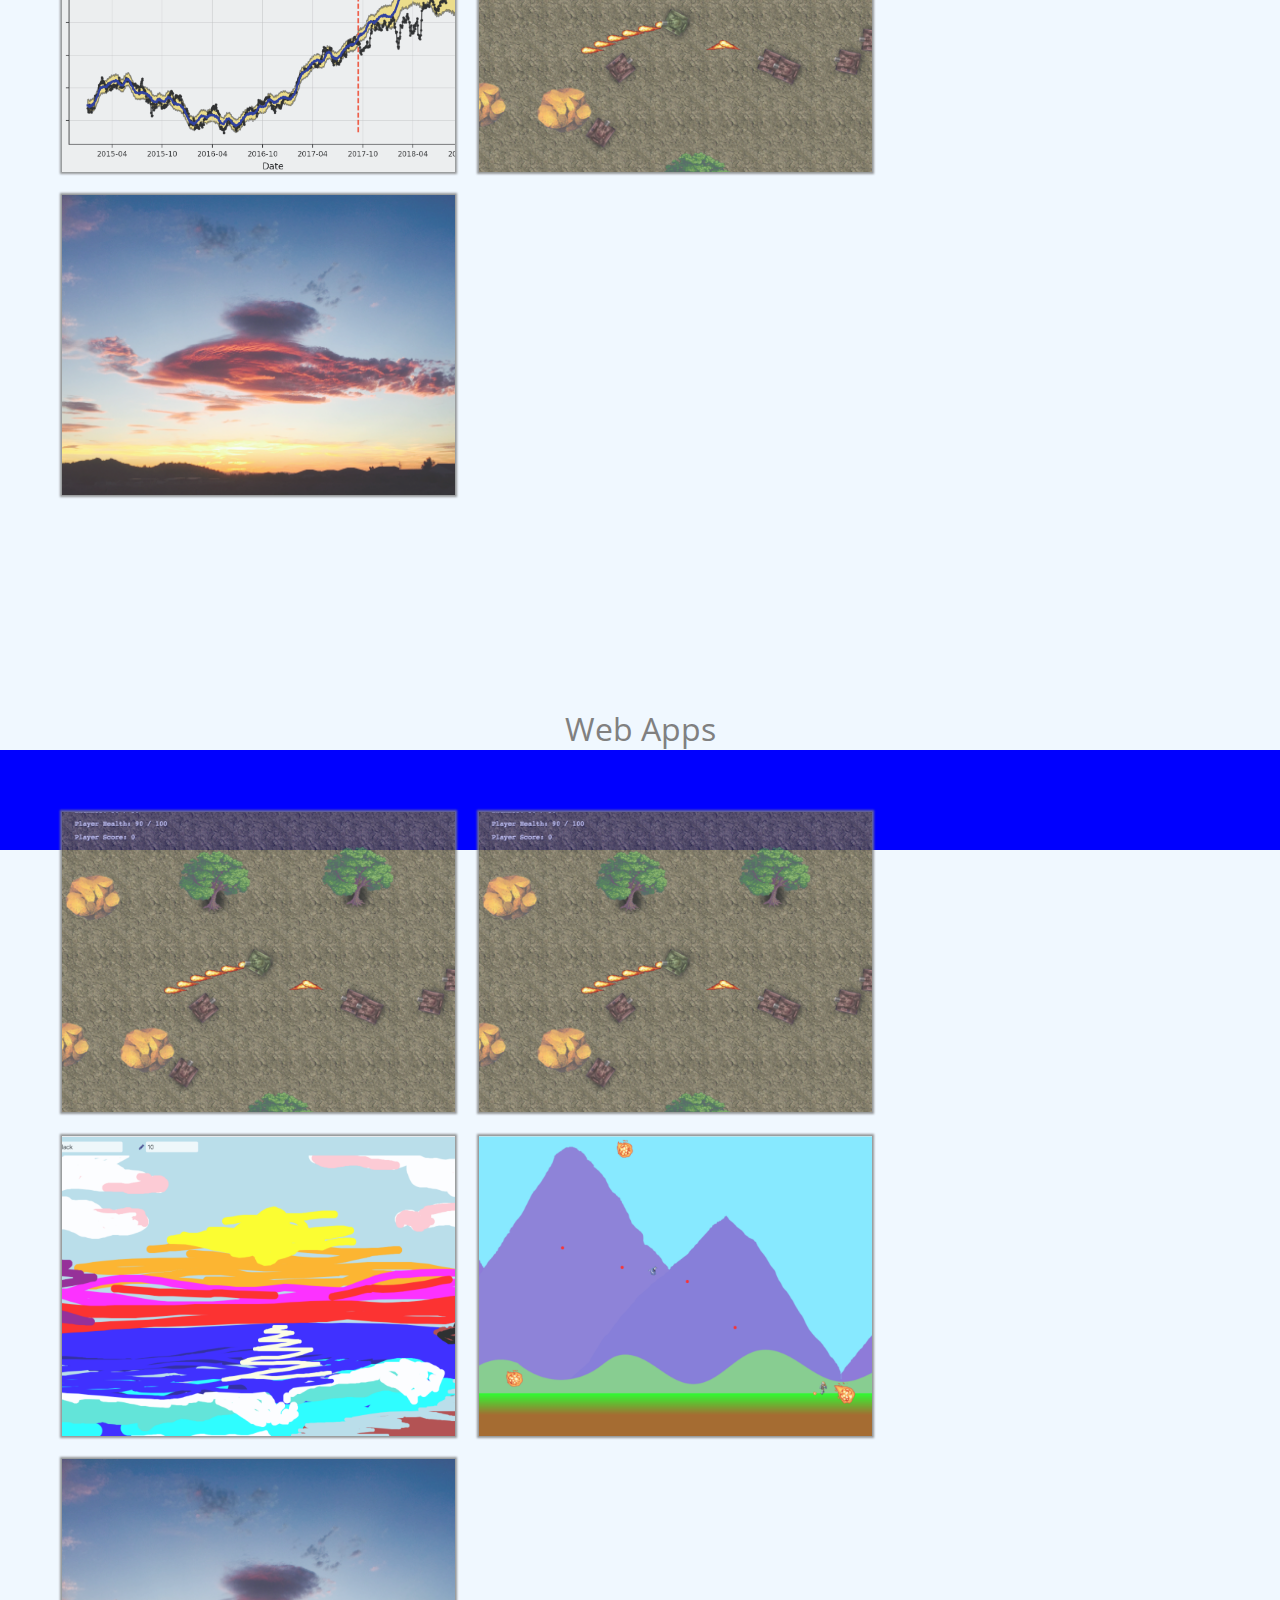
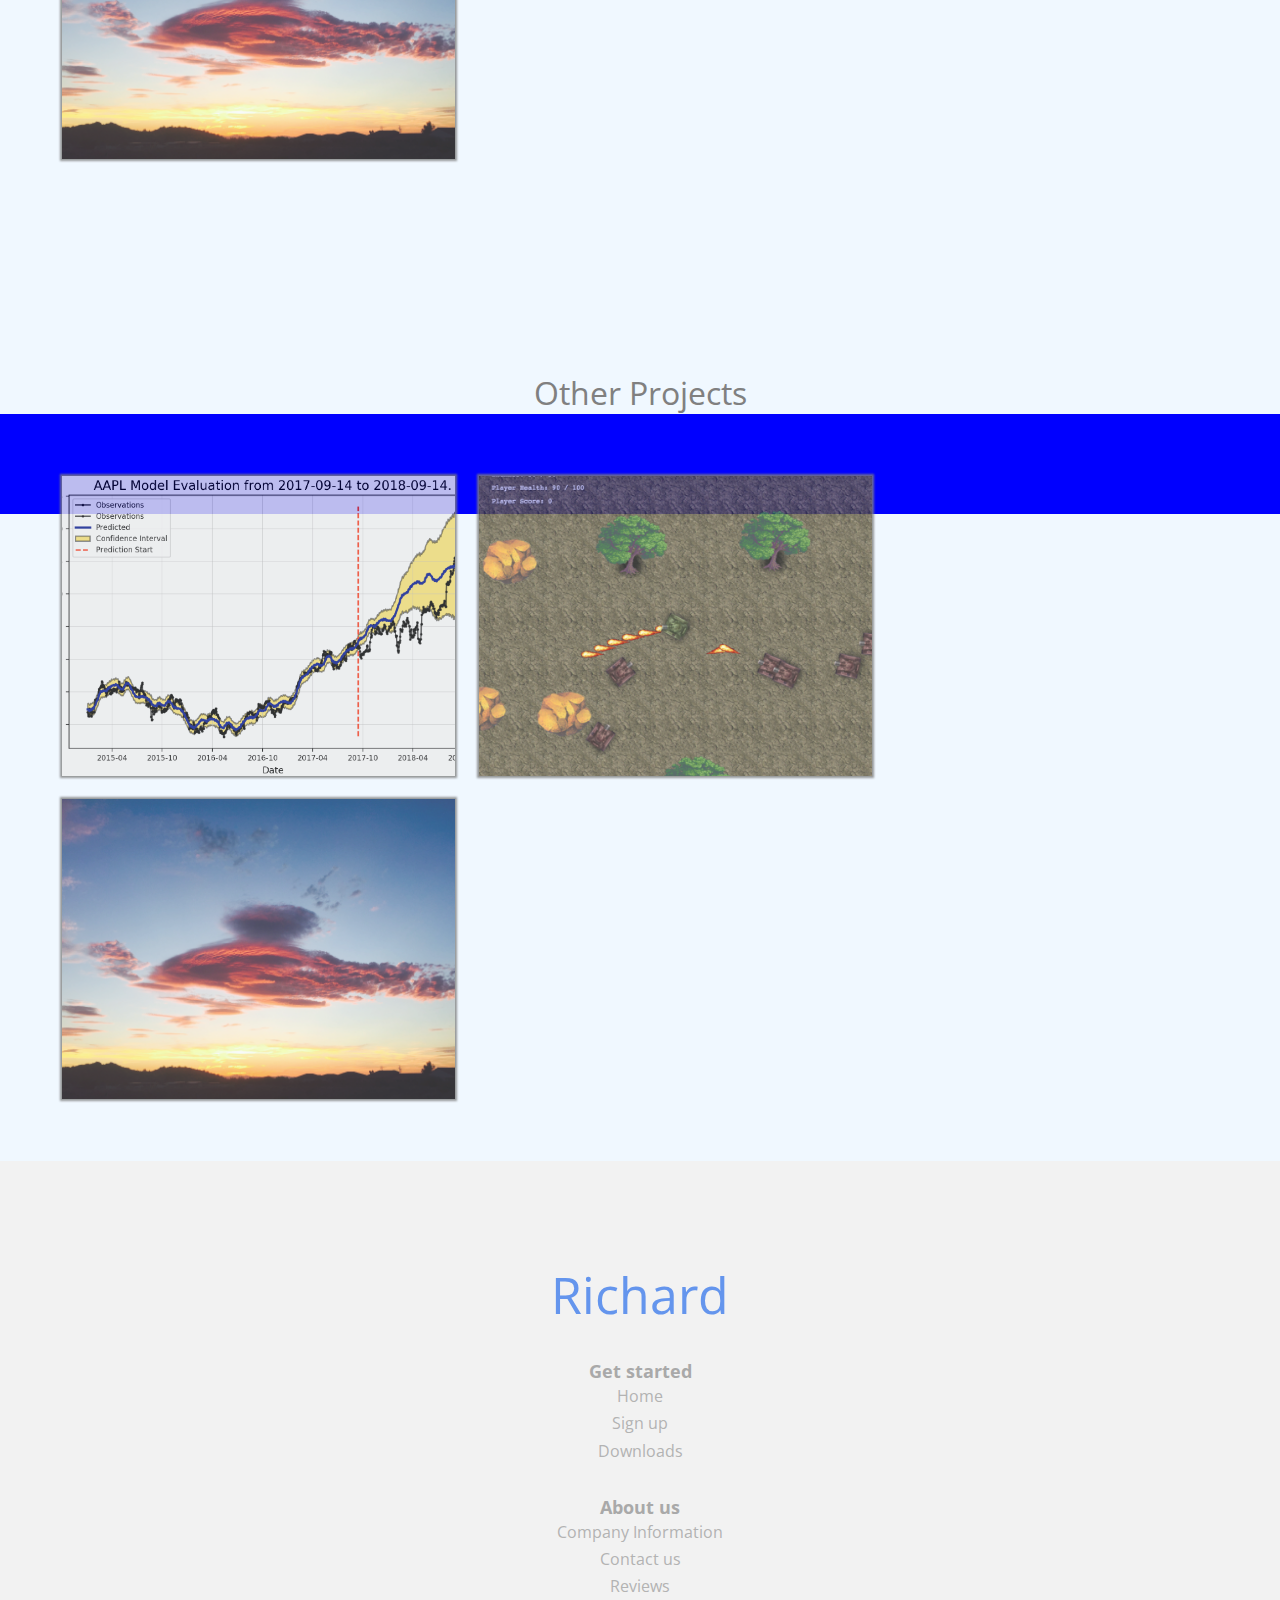
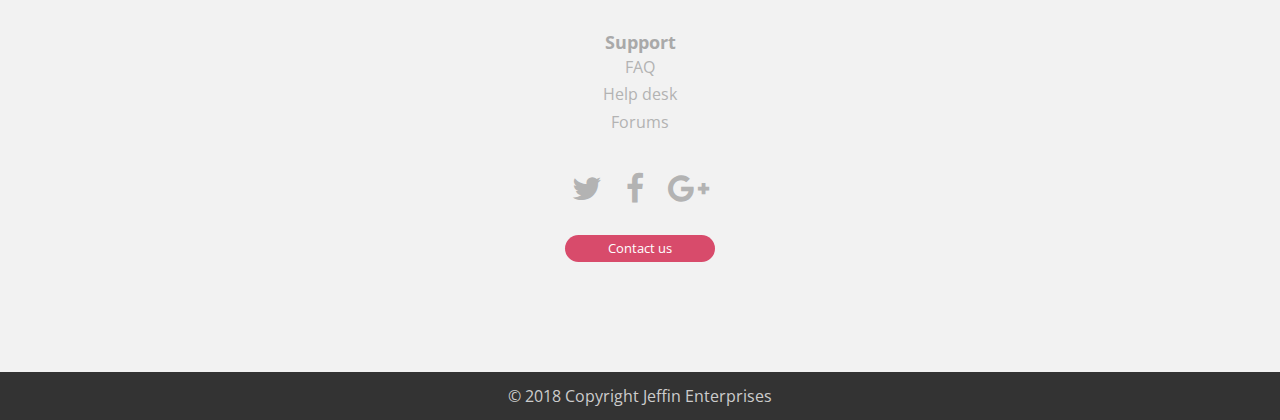
<file: pages/portfolio.html>
<!DOCTYPE html>
<html>
    <head>
      <title>Portfolio</title>
      <link href="https://fonts.googleapis.com/css?family=Open+Sans" rel="stylesheet">
      <link rel="stylesheet" href="http://cdnjs.cloudflare.com/ajax/libs/font-awesome/4.6.3/css/font-awesome.min.css">
      <link rel="stylesheet" href="https://stackpath.bootstrapcdn.com/bootstrap/4.1.2/css/bootstrap.min.css" integrity="sha384-Smlep5jCw/wG7hdkwQ/Z5nLIefveQRIY9nfy6xoR1uRYBtpZgI6339F5dgvm/e9B" crossorigin="anonymous">
      <link rel="stylesheet" type="text/css" href="../css/fullpage.css" />
      <link rel="stylesheet" type="text/css" href="../css/navbarstyle.css">
      <link rel="stylesheet" type="text/css" href="../css/basic.css" />
    </head>
    <body>
        <header>
            <div>
                <div id="navbar">
                    <nav id = "navarea" class="nav-primary" role="navigation" itemscope="itemscope" itemtype="http://schema.org/SiteNavigationElement">
                        <div class="wrap">
                            <ul class="legacy-nav-menu">
                                <li class="menu-item"><a href="../index.html">Home</a></li>
                                <li class="menu-item"><a href="#">Portfolio</a></li>
                                <li class="menu-item"><a href="research.html">Research</a></li>
                                <li class="menu-item"><a href="#">Resume</a></li>
                                <li class="menu-item"><a href="gallery.html">Gallery</a></li>
                                <li class="menu-item"><a href="blog.html">Blog</a></li>
                                <li class="menu-item"><a href="#contactme">Contact Me</a></li>
                            </ul>
                        </div>
                    </nav>
                </div>
            </div>
        </header>
        <div id="fullpage">
          <div class="section">
            <div id = "portfoliocover"></div>
            <div class = "content">
              Cover photo doesnt go all the way down. The remaining blank space is a brief introductory description of what I do with coding projects
            </div>
          </div>
          <div class="section">
            <!-- <h1>Featured</h1> -->
            <div class="slide active"><div class = "content"><h1>Simple Demo</h1></div></div>
      	    <div class="slide"><div class = "content"><h1>Simple Demo</h1></div></div>
      	    <div class="slide"><div class = "content"><h1>Simple Demo</h1></div></div>
      	    <div class="slide"><div class = "content"><h1>Simple Demo</h1></div></div>
          </div>
          <div class="section">
            <h1>My Projects</h1>
            <div class = "content">
              <h1>Machine Learning</h1>
              <div class="grid main-container">
                 <div class="row">
                     <div class="cell">
                         <a href="https://github.com/Jeffin-Studios/stocktool" style="color: #fff; text-decoration: none; height:50%;">
                             <div style="background-image: url(../images/stocktool2.png); background-size:cover;" class="panel panel-default">
                                 <div class="panel-body"><h1>Stocktool</h1></div>
                             </div>
                         </a>
                     </div>
                     <div class="cell">
                         <a href="https://github.com/Jeffin-Studios/insight" style="color: #fff; text-decoration: none;">
                             <div style="background-image: url(../images/insight.png); background-size:cover;" class="panel panel-default">
                                 <div class="panel-body"><h1>Insight</h1></div>
                             </div>
                         </a>
                     </div>
                     <div class="cell">
                         <a href="https://github.com/Jeffin-Studios/veritas" style="color: #fff; text-decoration: none;">
                             <div style="background-image: url(../images/cover.jpg); background-size:cover;" class="panel panel-default">
                                 <div class="panel-body"><h1>Veritas</h1></div>
                             </div>
                         </a>
                     </div>
                     <div class="cell">
                         <a href="https://github.com/Jeffin-Studios/amazon" style="color: #fff; text-decoration: none;">
                             <div style="background-image: url(../images/cover.jpg); background-size:cover;" class="panel panel-default">
                                 <div class="panel-body"><h1>Amazon</h1></div>
                             </div>
                         </a>
                     </div>
                     <div class="cell">
                         <a href="https://github.com/Jeffin-Studios/diagnose" style="color: #fff; text-decoration: none;">
                             <div style="background-image: url(../images/cover.jpg); background-size:cover;" class="panel panel-default">
                                 <div class="panel-body"><h1>Diagnose</h1></div>
                             </div>
                         </a>
                     </div>
                     <div class="cell">
                         <a href="https://github.com/Jeffin-Studios/pokedex" style="color: #fff; text-decoration: none;">
                             <div style="background-image: url(../images/cover.jpg); background-size:cover;" class="panel panel-default">
                                 <div class="panel-body"><h1>Pokedex</h1></div>
                             </div>
                         </a>
                     </div>
                 </div>
               </div>
             </div>

             <div class = "content">
               <h1>Computer Vision</h1>
               <div class="grid main-container">
                  <div class="row">
                      <div class="cell">
                          <a href="https://github.com/Jeffin-Studios/segmentation" style="color: #fff; text-decoration: none;">
                              <div style="background-image: url(../images/cover.jpg); background-size:cover;" class="panel panel-default">
                                  <div class="panel-body"><h1>Segmentation</h1></div>
                              </div>
                          </a>
                      </div>
                      <div class="cell">
                          <a href="https://github.com/Jeffin-Studios/tracker" style="color: #fff; text-decoration: none;">
                              <div style="background-image: url(../images/cover.jpg); background-size:cover;" class="panel panel-default">
                                  <div class="panel-body"><h1>Tracker</h1></div>
                              </div>
                          </a>
                      </div>
                      <div class="cell">
                          <a href="#" style="color: #fff; text-decoration: none;">
                              <div style="background-image: url(../images/cover.jpg); background-size:cover;" class="panel panel-default">
                                  <div class="panel-body"><h1>???</h1></div>
                              </div>
                          </a>
                      </div>
                  </div>
                </div>
              </div>

              <div class = "content">
                <h1>Swift Apps</h1>
                <div class="grid main-container">
                   <div class="row">
                       <div class="cell">
                           <a href="#" style="color: #fff; text-decoration: none;">
                               <div style="background-image: url(../images/stocktool.png); background-size:cover;" class="panel panel-default">
                                   <div class="panel-body"><h1>Stocktool</h1></div>
                               </div>
                           </a>
                       </div>
                       <div class="cell">
                           <a href="#" style="color: #fff; text-decoration: none;">
                               <div style="background-image: url(../images/phasertanks.png); background-size:cover;" class="panel panel-default">
                                   <div class="panel-body"><h1>Phaser Tanks</h1></div>
                               </div>
                           </a>
                       </div>
                       <div class="cell">
                           <a href="#" style="color: #fff; text-decoration: none;">
                               <div style="background-image: url(../images/cover.jpg); background-size:cover;" class="panel panel-default">
                                   <div class="panel-body"><h1>stocktool</h1></div>
                               </div>
                           </a>
                       </div>
                   </div>
                 </div>
               </div>

               <div class = "content">
                 <h1>Web Apps</h1>
                 <div class="grid main-container">
                    <div class="row">
                        <div class="cell">
                            <a href="https://phasertanksio.herokuapp.com/" style="color: #fff; text-decoration: none;">
                                <div style="background-image: url(../images/phasertanks.png); background-size:cover;" class="panel panel-default">
                                    <div class="panel-body"><h1>Tank.io</h1></div>
                                </div>
                            </a>
                        </div>
                        <div class="cell">
                            <a href="https://flightio.herokuapp.com/" style="color: #fff; text-decoration: none;">
                                <div style="background-image: url(../images/phasertanks.png); background-size:cover;" class="panel panel-default">
                                    <div class="panel-body"><h1>Flight.io</h1></div>
                                </div>
                            </a>
                        </div>
                        <div class="cell">
                            <a href="https://strokesoflight.herokuapp.com/" style="color: #fff; text-decoration: none;">
                                <div style="background-image: url(../images/strokesoflight.png); background-size:cover;" class="panel panel-default">
                                    <div class="panel-body"><h1>Strokes Of Light</h1></div>
                                </div>
                            </a>
                        </div>
                        <div class="cell">
                            <a href="https://zarand3r.github.io/donut-challenge/" style="color: #fff; text-decoration: none;">
                                <div style="background-image: url(../images/rainoffire.png); background-size:cover;" class="panel panel-default">
                                    <div class="panel-body"><h1>Rain of Fire</h1></div>
                                </div>
                            </a>
                        </div>
                        <div class="cell">
                            <a href="https://basisinquirer.herokuapp.com/" style="color: #fff; text-decoration: none;">
                                <div style="background-image: url(../images/cover.jpg); background-size:cover;" class="panel panel-default">
                                    <div class="panel-body"><h1>BASIS Inquirer</h1></div>
                                </div>
                            </a>
                        </div>
                    </div>
                  </div>
                </div>

                <div class = "content">
                  <h1>Other Projects</h1>
                  <div class="grid main-container">
                     <div class="row">
                         <div class="cell">
                             <a href="#" style="color: #fff; text-decoration: none;">
                                 <div style="background-image: url(../images/stocktool.png); background-size:cover;" class="panel panel-default">
                                     <div class="panel-body"><h1>stocktool</h1></div>
                                 </div>
                             </a>
                         </div>
                         <div class="cell">
                             <a href="#" style="color: #fff; text-decoration: none;">
                                 <div style="background-image: url(../images/phasertanks.png); background-size:cover;" class="panel panel-default">
                                     <div class="panel-body"><h1>Phaser Tanks</h1></div>
                                 </div>
                             </a>
                         </div>
                         <div class="cell">
                             <a href="#" style="color: #fff; text-decoration: none;">
                                 <div style="background-image: url(../images/cover.jpg); background-size:cover;" class="panel panel-default">
                                     <div class="panel-body"><h1>stocktool</h1></div>
                                 </div>
                             </a>
                         </div>
                     </div>
                   </div>
                 </div>
                 <footer id="myFooter">
                     <div class="container">
                         <div class="row">
                             <div class="col-sm-3">
                                 <h2 class="logo"><a href="#"> Richard </a></h2>
                             </div>
                             <div class="col-sm-2">
                                 <h5>Get started</h5>
                                 <ul>
                                     <li><a href="#">Home</a></li>
                                     <li><a href="#">Sign up</a></li>
                                     <li><a href="#">Downloads</a></li>
                                 </ul>
                             </div>
                             <div class="col-sm-2">
                                 <h5>About us</h5>
                                 <ul>
                                     <li><a href="#">Company Information</a></li>
                                     <li><a href="#">Contact us</a></li>
                                     <li><a href="#">Reviews</a></li>
                                 </ul>
                             </div>
                             <div class="col-sm-2">
                                 <h5>Support</h5>
                                 <ul>
                                     <li><a href="#">FAQ</a></li>
                                     <li><a href="#">Help desk</a></li>
                                     <li><a href="#">Forums</a></li>
                                 </ul>
                             </div>
                             <div class="col-sm-3">
                                 <div class="social-networks">
                                     <a href="#" class="twitter"><i class="fa fa-twitter"></i></a>
                                     <a href="https://www.facebook.com/richard.bao.108" target="_blank" class="facebook"><i class="fa fa-facebook"></i></a>
                                     <a href="#" class="google"><i class="fa fa-google-plus"></i></a>
                                 </div>
                                 <button type="button" class="btn btn-default">Contact us</button>
                             </div>
                         </div>
                     </div>
                     <div class="footer-copyright">
                         <p>© 2018 Copyright Jeffin Enterprises </p>
                     </div>
                 </footer>
            </div>
        </div>
        <script src="https://code.jquery.com/jquery-3.2.1.slim.min.js" integrity="sha384-KJ3o2DKtIkvYIK3UENzmM7KCkRr/rE9/Qpg6aAZGJwFDMVNA/GpGFF93hXpG5KkN" crossorigin="anonymous"></script>
        <script type="text/javascript" src="../js/fullpage.js"></script>
        <script type="text/javascript" src="../js/scrolloverflow.min.js"></script>
        <script type="text/javascript" src="../js/portfolio.js"></script>
        <script type="text/javascript" src = "../js/responsive.js"></script>
  </body>
</html>
</file>
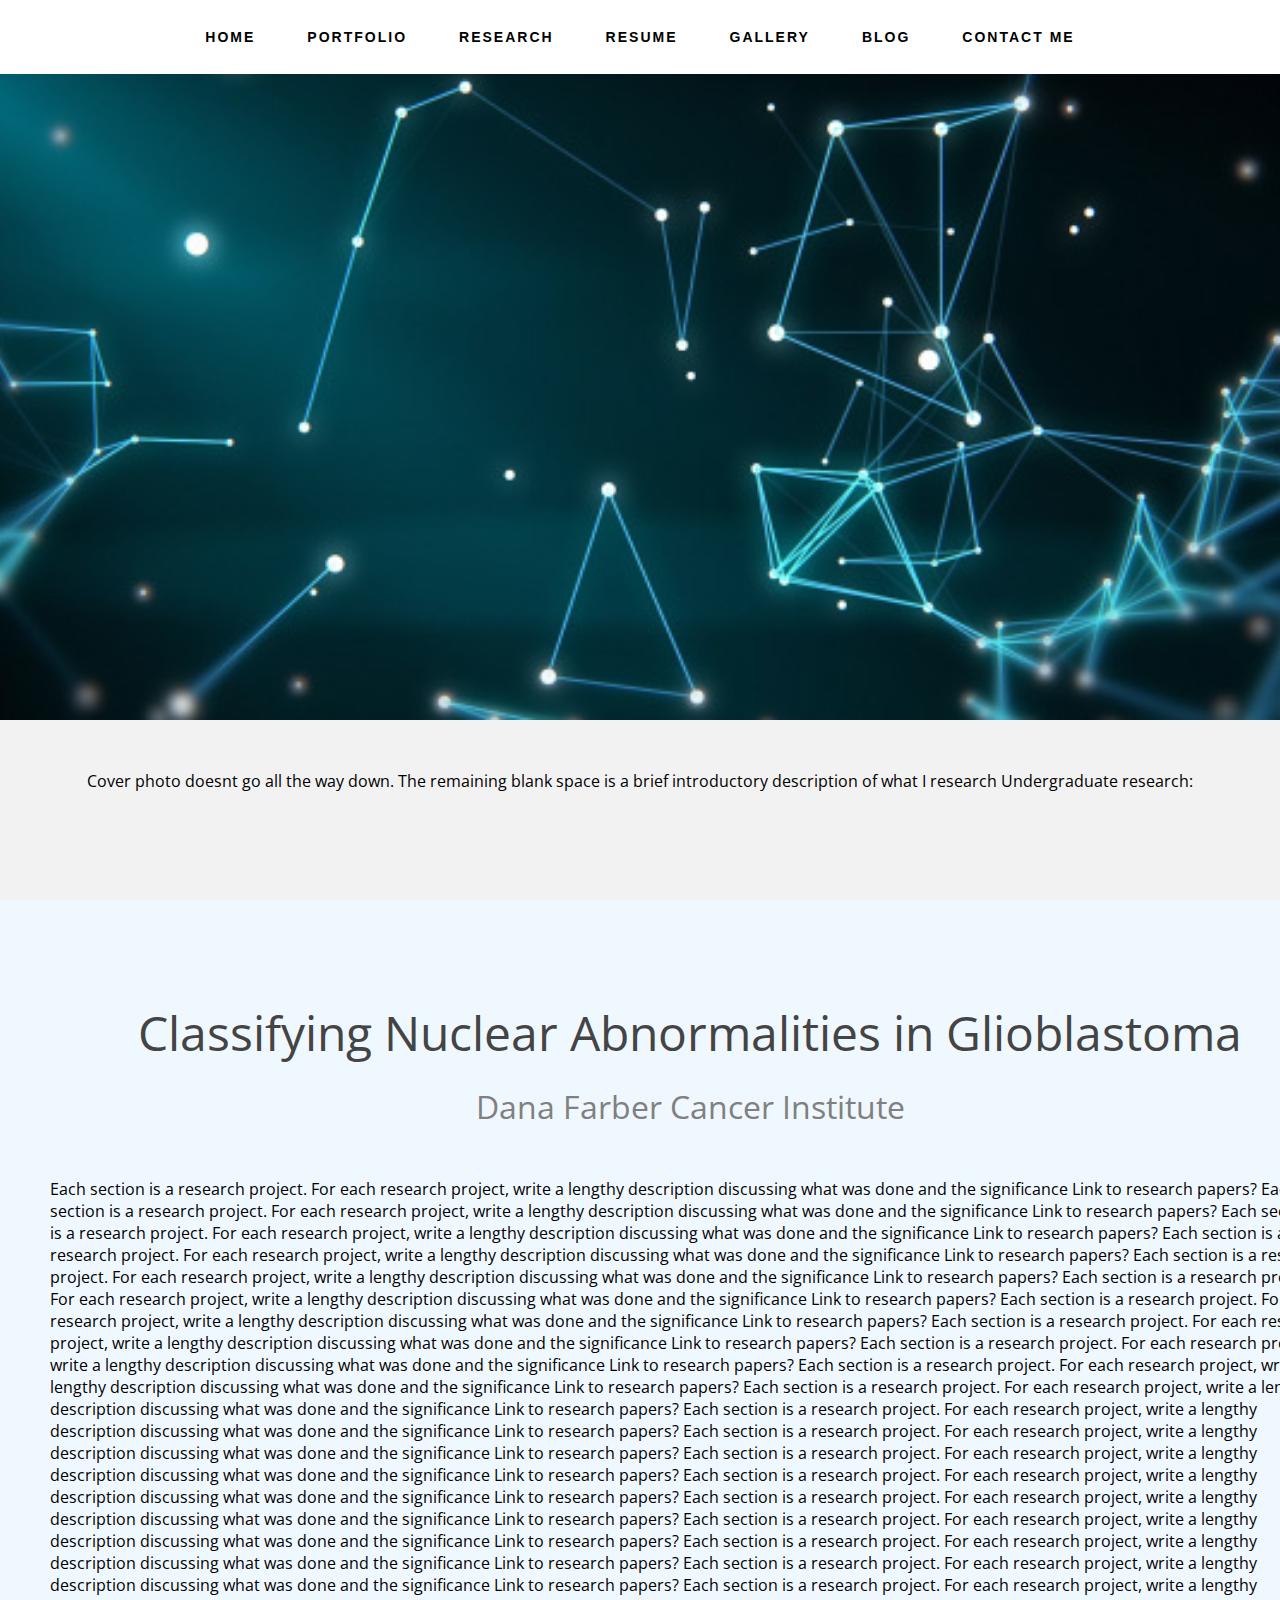
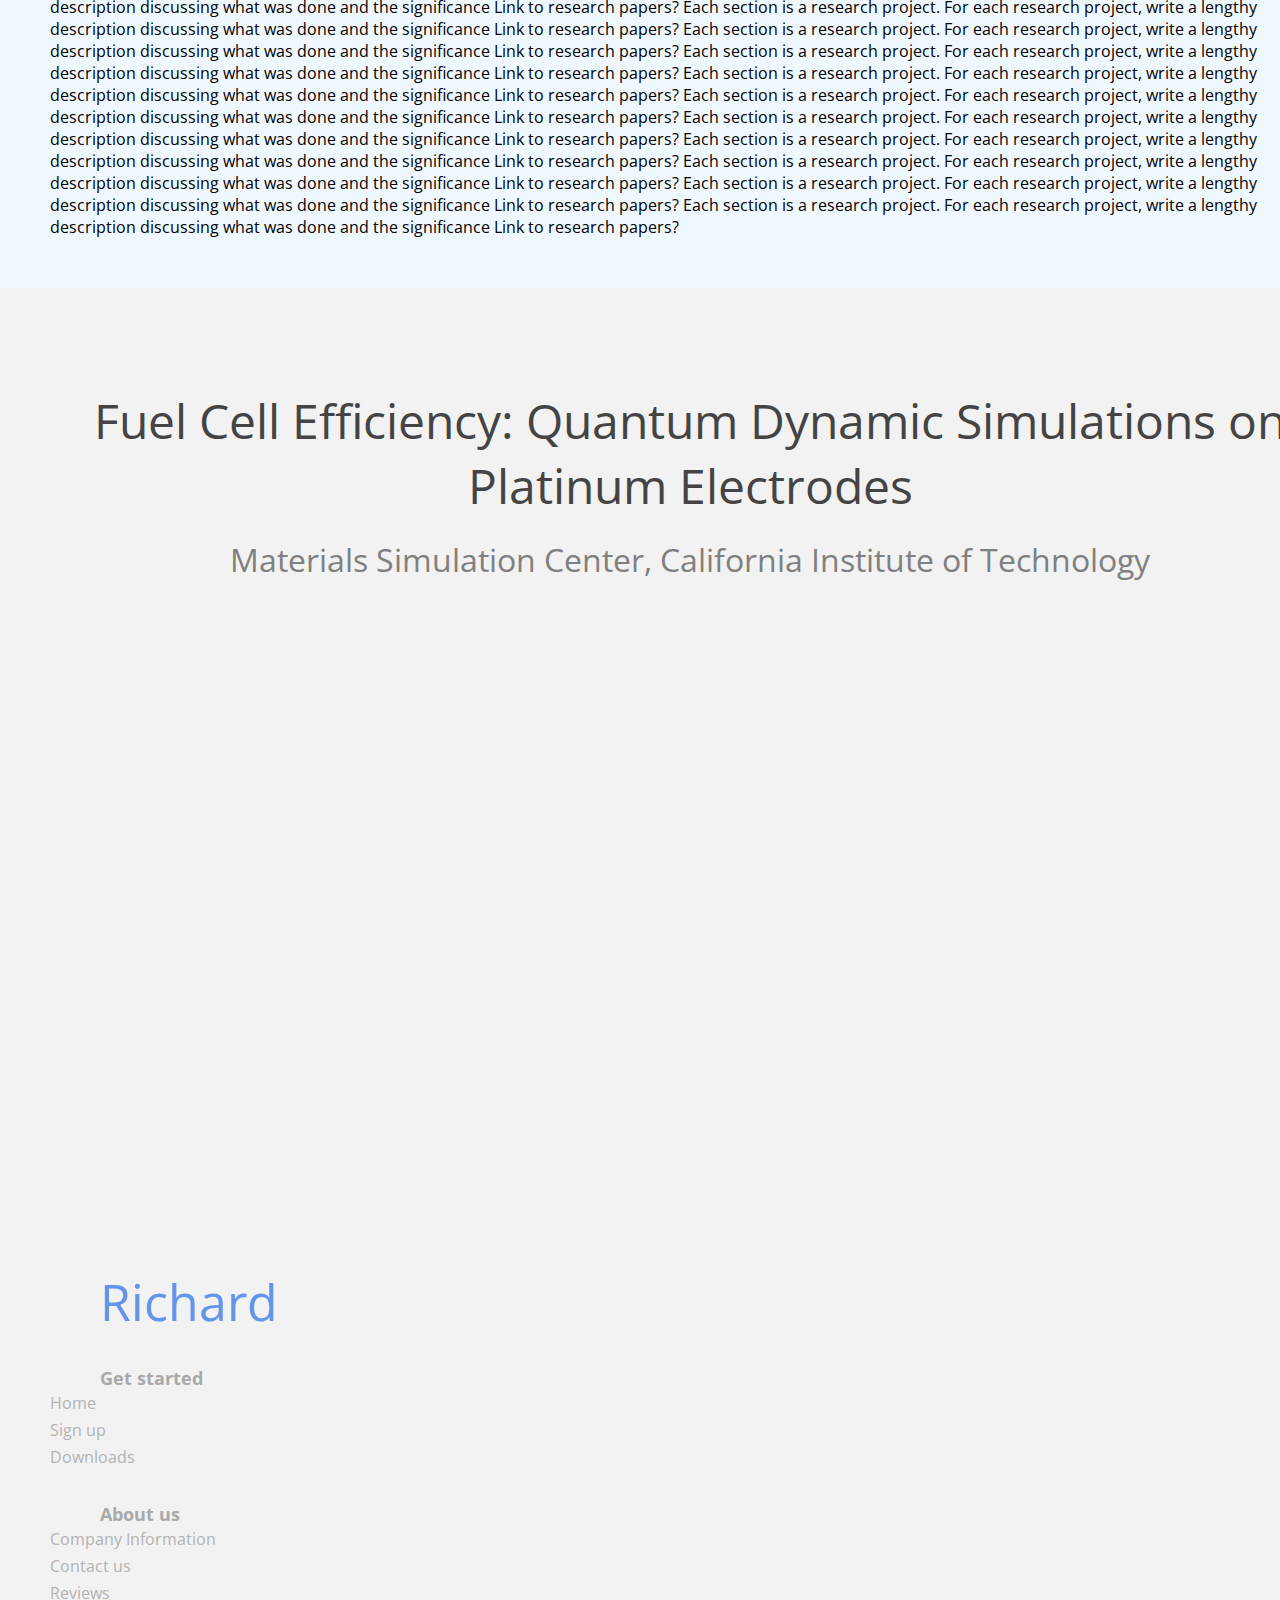
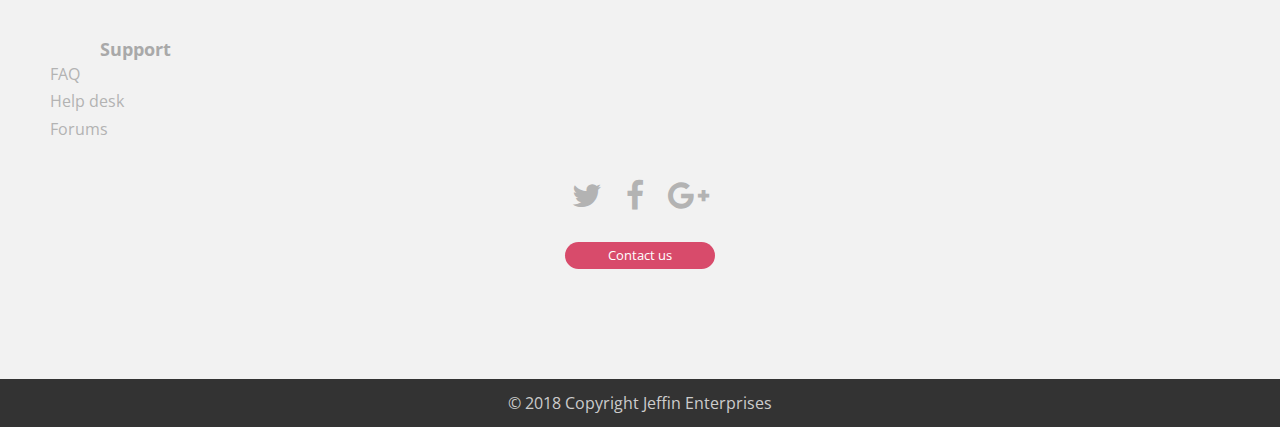
<file: pages/research.html>
<!DOCTYPE html>
<html>
    <head>
      <title>Research</title>
      <link href="https://fonts.googleapis.com/css?family=Open+Sans" rel="stylesheet">
      <link rel="stylesheet" href="http://cdnjs.cloudflare.com/ajax/libs/font-awesome/4.6.3/css/font-awesome.min.css">
      <link rel="stylesheet" href="https://stackpath.bootstrapcdn.com/bootstrap/4.1.2/css/bootstrap.min.css" integrity="sha384-Smlep5jCw/wG7hdkwQ/Z5nLIefveQRIY9nfy6xoR1uRYBtpZgI6339F5dgvm/e9B" crossorigin="anonymous">
      <link rel="stylesheet" type="text/css" href="../css/navbarstyle.css">
      <link rel="stylesheet" type="text/css" href="../css/basic.css" />
    </head>
    <body>
        <header>
            <div>
                <div id="navbar" class="nav-down">
                    <nav id = "navarea" class="nav-primary" role="navigation" itemscope="itemscope" itemtype="http://schema.org/SiteNavigationElement">
                        <div class="wrap">
                            <ul class="legacy-nav-menu">
                                <li class="menu-item"><a href="../index.html">Home</a></li>
                                <li class="menu-item"><a href="portfolio.html">Portfolio</a></li>
                                <li class="menu-item"><a href="#">Research</a></li>
                                <li class="menu-item"><a href="#">Resume</a></li>
                                <li class="menu-item"><a href="gallery.html">Gallery</a></li>
                                <li class="menu-item"><a href="blog.html">Blog</a></li>
                                <li class="menu-item"><a href="#contactme">Contact Me</a></li>
                            </ul>
                        </div>
                    </nav>
                </div>
            </div>
        </header>
        <div class = "rigidSection">
          <div id = "researchcover"></div>
          <div class = "content">
            Cover photo doesnt go all the way down. The remaining blank space is a brief introductory description of what I research
            Undergraduate research:
          </div>
        </div>
        <div class = "stiffSection">
          <h1>Classifying Nuclear Abnormalities in Glioblastoma</h1>
          <h2>Dana Farber Cancer Institute</h2>
          <div class = "content">
            Each section is a research project. For each research project, write a lengthy description discussing what was done and the significance
            Link to research papers? Each section is a research project. For each research project, write a lengthy description discussing what was done and the significance
            Link to research papers? Each section is a research project. For each research project, write a lengthy description discussing what was done and the significance
            Link to research papers? Each section is a research project. For each research project, write a lengthy description discussing what was done and the significance
            Link to research papers? Each section is a research project. For each research project, write a lengthy description discussing what was done and the significance
            Link to research papers? Each section is a research project. For each research project, write a lengthy description discussing what was done and the significance
            Link to research papers?
            Each section is a research project. For each research project, write a lengthy description discussing what was done and the significance
            Link to research papers? Each section is a research project. For each research project, write a lengthy description discussing what was done and the significance
            Link to research papers? Each section is a research project. For each research project, write a lengthy description discussing what was done and the significance
            Link to research papers? Each section is a research project. For each research project, write a lengthy description discussing what was done and the significance
            Link to research papers? Each section is a research project. For each research project, write a lengthy description discussing what was done and the significance
            Link to research papers? Each section is a research project. For each research project, write a lengthy description discussing what was done and the significance
            Link to research papers?
            Each section is a research project. For each research project, write a lengthy description discussing what was done and the significance
            Link to research papers? Each section is a research project. For each research project, write a lengthy description discussing what was done and the significance
            Link to research papers? Each section is a research project. For each research project, write a lengthy description discussing what was done and the significance
            Link to research papers? Each section is a research project. For each research project, write a lengthy description discussing what was done and the significance
            Link to research papers? Each section is a research project. For each research project, write a lengthy description discussing what was done and the significance
            Link to research papers? Each section is a research project. For each research project, write a lengthy description discussing what was done and the significance
            Link to research papers?
            Each section is a research project. For each research project, write a lengthy description discussing what was done and the significance
            Link to research papers? Each section is a research project. For each research project, write a lengthy description discussing what was done and the significance
            Link to research papers? Each section is a research project. For each research project, write a lengthy description discussing what was done and the significance
            Link to research papers? Each section is a research project. For each research project, write a lengthy description discussing what was done and the significance
            Link to research papers? Each section is a research project. For each research project, write a lengthy description discussing what was done and the significance
            Link to research papers? Each section is a research project. For each research project, write a lengthy description discussing what was done and the significance
            Link to research papers?
            Each section is a research project. For each research project, write a lengthy description discussing what was done and the significance
            Link to research papers? Each section is a research project. For each research project, write a lengthy description discussing what was done and the significance
            Link to research papers? Each section is a research project. For each research project, write a lengthy description discussing what was done and the significance
            Link to research papers? Each section is a research project. For each research project, write a lengthy description discussing what was done and the significance
            Link to research papers? Each section is a research project. For each research project, write a lengthy description discussing what was done and the significance
            Link to research papers? Each section is a research project. For each research project, write a lengthy description discussing what was done and the significance
            Link to research papers?
          </div>
        </div>
        <div class = "stiffSection">
          <h1>Fuel Cell Efficiency: Quantum Dynamic Simulations on Platinum Electrodes</h1>
          <h2>Materials Simulation Center, California Institute of Technology</h2>
          <div class = "content">

          </div>
        </div>
        <footer id="myFooter">
            <div class="container">
                <div class="row">
                    <div class="col-sm-3">
                        <h2 class="logo"><a href="#"> Richard </a></h2>
                    </div>
                    <div class="col-sm-2">
                        <h5>Get started</h5>
                        <ul>
                            <li><a href="#">Home</a></li>
                            <li><a href="#">Sign up</a></li>
                            <li><a href="#">Downloads</a></li>
                        </ul>
                    </div>
                    <div class="col-sm-2">
                        <h5>About us</h5>
                        <ul>
                            <li><a href="#">Company Information</a></li>
                            <li><a href="#">Contact us</a></li>
                            <li><a href="#">Reviews</a></li>
                        </ul>
                    </div>
                    <div class="col-sm-2">
                        <h5>Support</h5>
                        <ul>
                            <li><a href="#">FAQ</a></li>
                            <li><a href="#">Help desk</a></li>
                            <li><a href="#">Forums</a></li>
                        </ul>
                    </div>
                    <div class="col-sm-3">
                        <div class="social-networks">
                            <a href="#" class="twitter"><i class="fa fa-twitter"></i></a>
                            <a href="https://www.facebook.com/richard.bao.108" target="_blank" class="facebook"><i class="fa fa-facebook"></i></a>
                            <a href="#" class="google"><i class="fa fa-google-plus"></i></a>
                        </div>
                        <button type="button" class="btn btn-default">Contact us</button>
                    </div>
                </div>
            </div>
            <div class="footer-copyright">
                <p>© 2018 Copyright Jeffin Enterprises </p>
            </div>
        </footer>
        <script src="https://code.jquery.com/jquery-3.2.1.slim.min.js" integrity="sha384-KJ3o2DKtIkvYIK3UENzmM7KCkRr/rE9/Qpg6aAZGJwFDMVNA/GpGFF93hXpG5KkN" crossorigin="anonymous"></script>
        <script type="text/javascript" src = "../js/responsive.js"></script>
        <script type="text/javascript" src="../js/slippery.js"></script>
  </body>
</html>
</file>
<file: css/home.css>
*   {
    font-family:"Open Sans";
}
body {
    background: url(../images/4.jpg) no-repeat center center fixed;
    background-color:aliceblue;
    -webkit-background-size: cover;
    -moz-background-size: cover;
    -o-background-size: cover;
    background-size: cover;
    padding:0;
    margin:0;
}
#preloader  {
    position: fixed;
    padding:0;
    margin:auto;
    top: 0;
    left: 0;
    right: 0;
    bottom: 0;
    /* background-color: aliceblue; */
    /* background: #334045; */
    background: slategray;
    z-index: 2000;
    width:100%;
    height: 100%;
    text-align:center;
}

#mypic  {
    position:fixed;
    padding:0;
    top: 0;
    left: 0;
    right: 0;
    bottom: 0;
    margin:auto;
    width: 200px;
    height:200px;
    border-radius: 50%;
    /* border: 2px solid lightblue; */
    border: 2px solid whitesmoke;
}

#cover  {
    height:100%;
    width:100%;
    padding:0;
    background: whitesmoke;
    opacity:0;
}
#cover2  {
    top:0;
    height:100%;
    position:absolute;
    width:100%;
    padding:0;
    /* background: #A8DEFA; */
    /* background: gray; */
    background: lightblue;
    opacity:0.2;
}

#title  {
    background-color: black;
    position:absolute;
    left:0;
    right:0;
    padding:0;
    margin-left:auto;
    margin-right:auto;
    text-align:center;
}

#title h1   {
    margin:0 auto;
    color: ivory;
    font-size:100px;
    -webkit-transition: color 2s linear;
    -moz-transition: color 2s linear;
    -o-transition: color 2s linear;
    transition: color 2s linear;
}
#title h1:hover {
    color: blanchedalmond;
}

header  {
  position:absolute;
  width: 100%;
  z-index: 1000;
}

#navbar {
    -moz-animation-name: lowerHeader;
    -moz-animation-iteration-count: 1;
    -moz-animation-timing-function: ease-in;
    -moz-animation-duration: 1s;

    -webkit-animation-name: lowerHeader;
    -webkit-animation-iteration-count: 1;
    -webkit-animation-timing-function: ease-in;
    -webkit-animation-duration: 1s;

    animation-name: lowerHeader;
    animation-iteration-count: 1;
    animation-timing-function: ease-in;
    animation-duration: 1s;
}
#navarea    {
    -webkit-transition: background 1s linear;
    -moz-transition: background 1s linear;
    -o-transition: background 1s linear;
    transition: background 1s linear;
}
.content {
    -webkit-transition-duration: 4s;
    -moz-transition-duration: 4s;
    -o-transition-duration: 4s;
    transition-duration: 4s;
    min-height:1000px;
    width:100%;
    background-color: #e6f9ff;
    z-index:10;
    overflow:hidden;
    padding-top: 150px;
}

.content h1 {
    text-align:center;
    color:gray;
    font-size:50px;
}
.content h1,h2,h3,h4,h5,h6{
    margin:0 auto;
}

.content .text p {
    color: steelblue;
    font-size:20px;
    /* transition: color 1s ease-in-out;
   -moz-transition: color 1s ease-in-out;
   -webkit-transition: color 1s ease-in-out; */
}
.content .text h3 {
    color: #333333;
}
/* .content p:hover   {
    color: steelblue;
} */

@-moz-keyframes lowerHeader {
    0% {
        -moz-transform: translateY(-75px);
        opacity:0.1;
    }
    100% {
        -moz-transform: translateY(0);
        opacity:1;
    }
}
@-webkit-keyframes lowerHeader {
    0% {
        -webkit-transform: translateY(-75px);
        opacity:0.1;
    }
    100% {
        -webkit-transform: translateY(0);
        opacity:1;
    }
}
@keyframes lowerHeader {
    0% {
        transform: translateY(-75px);
        opacity:0.1;
    }
    100% {
        transform: translateY(0);
        opacity:1;;
    }
}

.text   {
    width:94%;
    margin:0 auto;
    overflow:hidden;
}
</file>
<file: css/navbarstyle.css>
a {
	color: #a0ac48;
	text-decoration: none;
}
ol,
ul {
	margin: 0;
	padding: 0;
}
li {
	list-style-type: none;
}
.wrap {
	margin: 0 auto;
	max-width: 1200px;
}
/* # Site Navigation
---------------------------------------------------------------------------------------------------- */

.legacy-nav-menu {
	clear: both;
	font-size: 14px;
	line-height: 1;
	text-align: center;
	width: 100%;
}

.legacy-nav-menu li {
	float: none;
	list-style-type: none;
}

.legacy-nav-menu li li {
	margin-left: 0;
}

.legacy-nav-menu .menu-item {
	display: inline-block;
	text-align: center;
}

.legacy-nav-menu .menu-item:hover {
	position: relative;
}

.legacy-nav-menu li a {
	color: #000;
	display: block;
	font-family: 'Dosis', sans-serif;
	font-weight: 600;
	letter-spacing: 2px;
	padding: 30px 24px;
	text-transform: uppercase;
}

.legacy-nav-menu a:hover {
	/* color: #a0ac48; */
	opacity: 0.5;
}

.legacy-nav-menu .sub-menu {
	left: -9999px;
	opacity: 0;
	position: absolute;
	-webkit-transition: opacity .4s ease-in-out;
	-moz-transition:    opacity .4s ease-in-out;
	-ms-transition:     opacity .4s ease-in-out;
	-o-transition:      opacity .4s ease-in-out;
	transition:         opacity .4s ease-in-out;
	width: 200px;
	z-index: 99;
}

.legacy-nav-menu .sub-menu:after,
.legacy-nav-menu .sub-menu:before {
	bottom: 100%;
	left: 50%;
	border: solid transparent;
	border-bottom-color: #000;
	content: " ";
	height: 0;
	width: 0;
	position: absolute;
	pointer-events: none;
}

.legacy-nav-menu .sub-menu:after {
	border-width: 10px;
	margin-left: -10px;
}

.legacy-nav-menu .sub-menu:before {
	border-width: 11px;
	margin-left: -11px;
}

.legacy-nav-menu .sub-menu .sub-menu:after,
.legacy-nav-menu .sub-menu .sub-menu:before {
	display: none;
}

.legacy-nav-menu .sub-menu a {
	background-color: #000;
	border-bottom: 1px solid #fff;
	color: #fff;
	font-size: 14px;
	letter-spacing: 0;
	padding: 20px;
	position: relative;
	text-transform: none;
	width: 180px;
}

.legacy-nav-menu .sub-menu .sub-menu {
	margin: -55px 0 0;
	width: 200px;
}

.legacy-nav-menu .menu-item:hover > .sub-menu {
	left: 50%;
	margin-left: -100px;
	opacity: 1;
}

.legacy-nav-menu .menu-item:hover > .sub-menu > .menu-item:hover > .sub-menu {
	left: 169px;
	margin-left: 0px;
	opacity: 1;
}

.legacy-nav-menu > .first > a {
	padding-left: 0;
}

.legacy-nav-menu > .last > a {
	padding-right: 0;
}

.legacy-nav-menu > .right {
	color: #fff;
	float: right;
	list-style-type: none;
	padding: 30px 0;
}

.legacy-nav-menu > .right > a {
	display: inline;
	padding: 0;
}

.legacy-nav-menu > .rss > a {
	margin-left: 48px;
}

.legacy-nav-menu > .search {
	padding: 10px 0 0;
}

/* ## Primary Navigation
--------------------------------------------- */

.nav-primary {
	background-color: #fff;
	margin: 0 auto;
	width: 100%;
	z-index: 1000;
}

.admin-bar .nav-primary.fixed {
	top: 32px;
}

.nav-primary.fixed {
	position: fixed;
	top: 0;
}

.nav-primary.fixed + div {
	border-top: 74px solid transparent;
}

.nav-primary .small-site-title {
	-webkit-transition: all 0.5s ease-in-out;
	-moz-transition:    all 0.5s ease-in-out;
	-ms-transition:     all 0.5s ease-in-out;
	-o-transition:      all 0.5s ease-in-out;
	transition:         all 0.5s ease-in-out;
	position: absolute;
	top: 0;
	left: 0;
	opacity: 0;
	background-color: #000;
}

.nav-primary .wrap .small-site-title a,
.nav-primary .wrap .small-site-title a:hover {
	color: #fff;
}

.nav-primary.fixed .small-site-title {
	opacity: 1;
}

.nav-primary .legacy-nav-menu .sub-menu a:hover {
	color: #a0ac48;
}

/* ## Secondary Navigation
--------------------------------------------- */

.nav-secondary {
	background-color: #fff;
}

/* ## Responsive Menu
--------------------------------------------- */

.responsive-menu-icon {
	cursor: pointer;
	display: none;
}

.responsive-menu-icon::before {
	color: #000;
	content: "\f333";
	display: block;
	font: normal 24px/1 'dashicons';
	margin: 0 auto;
	padding: 10px;
	text-align: center;
}

.fixify {
    top: 0;
    position:fixed;
    width:100%;
    z-index:1000;
    border-bottom:2px solid LightSteelBlue !important;
}
.colorchange    {
    background: Azure;
}
.colorchange:hover  {
    background: #fff;
}
</file>
<file: css/fullpage.css>
/*!
 * fullPage 3.0.0
 * https://github.com/alvarotrigo/fullPage.js
 *
 * @license GPLv3 for open source use only
 * or Fullpage Commercial License for commercial use
 * http://alvarotrigo.com/fullPage/pricing/
 *
 * Copyright (C) 2018 http://alvarotrigo.com/fullPage - A project by Alvaro Trigo
 */
html.fp-enabled,
.fp-enabled body {
    margin: 0;
    padding: 0;
    overflow:hidden;

    /*Avoid flicker on slides transitions for mobile phones #336 */
    -webkit-tap-highlight-color: rgba(0,0,0,0);
}
.fp-section {
    position: relative;
    -webkit-box-sizing: border-box; /* Safari<=5 Android<=3 */
    -moz-box-sizing: border-box; /* <=28 */
    box-sizing: border-box;
}
.fp-slide {
    float: left;
}
.fp-slide, .fp-slidesContainer {
    height: 100%;
    display: block;
}
.fp-slides {
    z-index:1;
    height: 100%;
    overflow: hidden;
    position: relative;
    -webkit-transition: all 0.3s ease-out; /* Safari<=6 Android<=4.3 */
    transition: all 0.3s ease-out;
}
.fp-section.fp-table, .fp-slide.fp-table {
    display: table;
    table-layout:fixed;
    width: 100%;
}
.fp-tableCell {
    display: table-cell;
    vertical-align: middle;
    width: 100%;
    height: 100%;
}
.fp-slidesContainer {
    float: left;
    position: relative;
}
.fp-controlArrow {
    -webkit-user-select: none; /* webkit (safari, chrome) browsers */
    -moz-user-select: none; /* mozilla browsers */
    -khtml-user-select: none; /* webkit (konqueror) browsers */
    -ms-user-select: none; /* IE10+ */
    position: absolute;
    z-index: 4;
    top: 50%;
    cursor: pointer;
    width: 0;
    height: 0;
    border-style: solid;
    margin-top: -38px;
    -webkit-transform: translate3d(0,0,0);
    -ms-transform: translate3d(0,0,0);
    transform: translate3d(0,0,0);
}
.fp-controlArrow.fp-prev {
    left: 15px;
    width: 0;
    border-width: 38.5px 34px 38.5px 0;
    border-color: transparent #fff transparent transparent;
}
.fp-controlArrow.fp-next {
    right: 15px;
    border-width: 38.5px 0 38.5px 34px;
    border-color: transparent transparent transparent #fff;
}
.fp-scrollable {
    overflow: hidden;
    position: relative;
}
.fp-scroller{
    overflow: hidden;
}
.iScrollIndicator{
    border: 0 !important;
}
.fp-notransition {
    -webkit-transition: none !important;
    transition: none !important;
}
#fp-nav {
    position: fixed;
    z-index: 100;
    margin-top: -32px;
    top: 50%;
    opacity: 1;
    -webkit-transform: translate3d(0,0,0);
}
#fp-nav.fp-right {
    right: 17px;
}
#fp-nav.fp-left {
    left: 17px;
}
.fp-slidesNav{
    position: absolute;
    z-index: 4;
    opacity: 1;
    -webkit-transform: translate3d(0,0,0);
    -ms-transform: translate3d(0,0,0);
    transform: translate3d(0,0,0);
    left: 0 !important;
    right: 0;
    margin: 0 auto !important;
}
.fp-slidesNav.fp-bottom {
    bottom: 17px;
}
.fp-slidesNav.fp-top {
    top: 17px;
}
#fp-nav ul,
.fp-slidesNav ul {
  margin: 0;
  padding: 0;
}
#fp-nav ul li,
.fp-slidesNav ul li {
    display: block;
    width: 14px;
    height: 13px;
    margin: 7px;
    position:relative;
}
.fp-slidesNav ul li {
    display: inline-block;
}
#fp-nav ul li a,
.fp-slidesNav ul li a {
    display: block;
    position: relative;
    z-index: 1;
    width: 100%;
    height: 100%;
    cursor: pointer;
    text-decoration: none;
}
#fp-nav ul li a.active span,
.fp-slidesNav ul li a.active span,
#fp-nav ul li:hover a.active span,
.fp-slidesNav ul li:hover a.active span{
    height: 12px;
    width: 12px;
    margin: -6px 0 0 -6px;
    border-radius: 100%;
 }
#fp-nav ul li a span,
.fp-slidesNav ul li a span {
    border-radius: 50%;
    position: absolute;
    z-index: 1;
    height: 4px;
    width: 4px;
    border: 0;
    background: #333;
    left: 50%;
    top: 50%;
    margin: -2px 0 0 -2px;
    -webkit-transition: all 0.1s ease-in-out;
    -moz-transition: all 0.1s ease-in-out;
    -o-transition: all 0.1s ease-in-out;
    transition: all 0.1s ease-in-out;
}
#fp-nav ul li:hover a span,
.fp-slidesNav ul li:hover a span{
    width: 10px;
    height: 10px;
    margin: -5px 0px 0px -5px;
}
#fp-nav ul li .fp-tooltip {
    position: absolute;
    top: -2px;
    color: #fff;
    font-size: 14px;
    font-family: arial, helvetica, sans-serif;
    white-space: nowrap;
    max-width: 220px;
    overflow: hidden;
    display: block;
    opacity: 0;
    width: 0;
    cursor: pointer;
}
#fp-nav ul li:hover .fp-tooltip,
#fp-nav.fp-show-active a.active + .fp-tooltip {
    -webkit-transition: opacity 0.2s ease-in;
    transition: opacity 0.2s ease-in;
    width: auto;
    opacity: 1;
}
#fp-nav ul li .fp-tooltip.fp-right {
    right: 20px;
}
#fp-nav ul li .fp-tooltip.fp-left {
    left: 20px;
}
.fp-auto-height.fp-section,
.fp-auto-height .fp-slide,
.fp-auto-height .fp-tableCell{
    height: auto !important;
}

.fp-responsive .fp-auto-height-responsive.fp-section,
.fp-responsive .fp-auto-height-responsive .fp-slide,
.fp-responsive .fp-auto-height-responsive .fp-tableCell {
    height: auto !important;
}
</file>
<file: css/basic.css>
@CHARSET "ISO-8859-1";
/* Reset CSS
 * --------------------------------------- */
 *   {
     font-family:"Open Sans";
 }

html,
body,
#fullpage{
  height: 100%;
}

body,div,dl,dt,dd,ul,ol,li,h1,h2,h3,h4,h5,h6,pre,
form,fieldset,input,textarea,p,blockquote,th,td {
    padding: 0;
    margin: 0;
}
a{
	text-decoration:none;
}
table {
    border-spacing: 0;
}
fieldset,img {
    border: 0;
}
address,caption,cite,code,dfn,em,strong,th,var {
    font-weight: normal;
    font-style: normal;
}
strong{
	font-weight: bold;
}
ol,ul {
    list-style: none;
    margin:0;
    padding:0;
}
caption,th {
    text-align: left;

}
h1,h2,h3,h4,h5,h6 {
    font-weight: normal;
    font-size: 100%;
    margin:0;
    padding:0;
    color:#444;
}
q:before,q:after {
    content:'';
}
abbr,acronym { border: 0;
}


/* General
 * --------------------------------------- */

header  {
 position:absolute;
 width: 100%;
 z-index: 1000;
}

#navbar {
    -moz-animation-name: lowerHeader;
    -moz-animation-iteration-count: 1;
    -moz-animation-timing-function: ease-in;
    -moz-animation-duration: 1s;

    -webkit-animation-name: lowerHeader;
    -webkit-animation-iteration-count: 1;
    -webkit-animation-timing-function: ease-in;
    -webkit-animation-duration: 1s;

    animation-name: lowerHeader;
    animation-iteration-count: 1;
    animation-timing-function: ease-in;
    animation-duration: 1s;
}
#navarea    {
    -webkit-transition: background 1s linear;
    -moz-transition: background 1s linear;
    -o-transition: background 1s linear;
    transition: background 1s linear;
}

@-moz-keyframes lowerHeader {
    0% {
        -moz-transform: translateY(-75px);
        opacity:0.1;
    }
    100% {
        -moz-transform: translateY(0);
        opacity:1;
    }
}
@-webkit-keyframes lowerHeader {
    0% {
        -webkit-transform: translateY(-75px);
        opacity:0.1;
    }
    100% {
        -webkit-transform: translateY(0);
        opacity:1;
    }
}
@keyframes lowerHeader {
    0% {
        transform: translateY(-75px);
        opacity:0.1;
    }
    100% {
        transform: translateY(0);
        opacity:1;;
    }
}

/* p{
	font-size: 2em;
} */

.nav-up {
  top:-75px;
}

.nav-upper {
  top:-150px
}

header {
    position: fixed;
    top: 0;
    transition: top 0.2s ease-in-out;
    width: 100%;
    z-index: 100;
}

.section {
  background-color: aliceblue;
  min-height: 100%;
  width: 100%;
  text-align: center;
  overflow: auto;
}

.section h1 {
  padding-top: 100px;
  font-size: 3em;
}

.section h2 {
  padding-top: 20px;
  font-size: 2em;
}

.rigidSection {
  height: 100%;
  width: 100%;
  text-align: center;
  position: relative;
  overflow:hidden;
  background-color: #f2f2f2;
}

.stiffSection {
  background-color: aliceblue;
  min-height: 100%;
  width: 100%;
  text-align: center;
  position: relative;
  padding-left: 50px;
  padding-right: 50px;
}

.stiffSection h1 {
  padding-top: 100px;
  font-size: 3em;
  text-align: center;
}

.stiffSection h2 {
  padding-top: 20px;
  font-size: 2em;
  color:gray;
  text-align: center;
}

.stiffSection .content  {
  text-align: left;
}

.stiffSection:nth-child(even) {
    background-color: #f2f2f2;
}

.content {
  -webkit-transition-duration: 4s;
  -moz-transition-duration: 4s;
  -o-transition-duration: 4s;
  transition-duration: 4s;
  width:100%;
  z-index:10;
  overflow:hidden;
  padding-top: 50px;
  padding-bottom: 50px;
  font-size: 1em;
  margin: 0 auto;
}

.content p {
  text-align: left;
  font-size: 1em;
}

.content h1 {
    text-align:center;
    color:gray;
    font-size:2em;
}
.content h1,h2,h3,h4,h5,h6{
    margin:0 auto;
    padding-left: 50px;
    padding-right: 50px;
    /* text-align: left; */
}

.content .text h3 {
    color: #333333;
}

.content .text p {
    color: steelblue;
    font-size:20px;
}

#footercontainer  {
  position: absolute;
  bottom: 0;
  width: 100%;
}

#myFooter {
  color: #333;
  background-color:  #f2f2f2;
  padding-top: 30px;
}

#myFooter .footer-copyright {
    background-color: #333333;
    color:whitesmoke;
    padding-top: 3px;
    padding-bottom: 3px;
    text-align: center;
}

#myFooter .row {
    margin-bottom: 60px;
}

#myFooter .navbar-brand {
    margin-top: 45px;
    height: 65px;
}

#myFooter .footer-copyright p {
    margin: 10px;
    color: #ccc;
}

#myFooter ul {
    list-style-type: none;
    padding-left: 0;
    line-height: 1.7;
}

#myFooter h5 {
    font-size: 18px;
    color: darkgray;
    font-weight: bold;
    margin-top: 30px;
}

#myFooter h2 a{
    font-size: 50px;
    text-align: center;
    color: cornflowerblue;
}

#myFooter a {
    color: #b3b3b3;
    text-decoration: none;
}

#myFooter a:hover,
#myFooter a:focus {
    text-decoration: none;
    color: lightskyblue;
}

#myFooter .social-networks {
    text-align: center;
    padding-top: 30px;
    padding-bottom: 16px;
}

#myFooter .social-networks a {
    font-size: 32px;
    padding: 10px;
    transition: 0.2s;
}

#myFooter .social-networks a:hover {
    text-decoration: none;
}

#myFooter .facebook:hover {
    color: #0077e2;
}

#myFooter .google:hover {
    color: #ef1a1a;
}

#myFooter .twitter:hover {
    color: #00aced;
}

#myFooter .btn {
    color: white;
    background-color: #d84b6b;
    border-radius: 20px;
    border: none;
    width: 150px;
    display: block;
    margin: 0 auto;
    margin-top: 10px;
    line-height: 25px;
}

@media screen and (max-width: 767px) {
    #myFooter {
        text-align: center;
    }
}

#myFooter {
  flex: 0 0 auto;
  -webkit-flex: 0 0 auto;
}

/*Custom CSS
---------------*/
#portfoliocover {
  width: 100%;
  height: 80%;
  background: url(../images/space1.jpg) no-repeat center center;
  -webkit-background-size: cover;
  -moz-background-size: cover;
  -o-background-size: cover;
  background-size: cover;
  padding:0;
  margin:0;
}

#researchcover  {
  width: 100%;
  height: 80%;
  background: url(../images/science1.jpg) no-repeat center center;
  background-color:aliceblue;
  -webkit-background-size: cover;
  -moz-background-size: cover;
  -o-background-size: cover;
  background-size: cover;
  padding:0;
  margin:0;
}

#gallerycover {
  width: 100%;
  height: 80%;
  background: url(../images/starry.jpg) no-repeat center center;
  -webkit-background-size: cover;
  -moz-background-size: cover;
  -o-background-size: cover;
  background-size: cover;
  padding:0;
  margin:0;
}


.slide  {
  background-color: red;
  background: url(../images/starry.jpg) no-repeat center center;
  -webkit-background-size: cover;
  -moz-background-size: cover;
  -o-background-size: cover;
  background-size: cover;
}

.slide h1 {
  text-align: center;
  width: 100%;
  color: lightgray;
  font-size: 4em;
}

.grid {
  max-width: 2500px;
  margin: 0 auto;
  background: blue;
}

.row {
    padding: 50px;
}
.row .cell {
    height: 300px;
    min-width: 250px;
    padding: 1%;
    -webkit-transition: opacity 0.6s;
    transition: opacity 0.6s;
    float: left;
    width: 25%;
    opacity: 0.8;
    /* border-style: solid;
    border-width: 1px;
    border-color: gray; */
}

.row .cell .panel .panel-body h1  {
    font-size: 36px;
    text-align: center;
    vertical-align: middle;
    line-height: 264px;
    color: white;
    opacity:0;
    padding:0;
    -webkit-transition: opacity 0.6s;
    transition: opacity 0.6s;
}

.row .cell:hover  {
    background-color: lightblue;
    opacity:1;
}

.row .cell:hover .panel .panel-body h1 {
    opacity: 1;
    /* text-decoration: underline; */
}

.row .cell .panel {
    height: 100%;
    /* border-style: solid;
    border-width: 3px;
    border-color: lightgray;*/
    box-shadow: 0px 0px 2px 2px gray;
    background-repeat: no-repeat;
    background-position: center;
    -webkit-background-size: cover;
    -moz-background-size: cover;
    -o-background-size: cover;
    background-size: cover;
}

.row .cell .panel .panel-body {
    height: 100%;
    width: 100%;
    color: lightblue;
}

@media (min-width: 1500px) {
    .grid {
    }
    .row .cell  {
        width: 20%;
    }
}

@media (min-width: 2000px) {
    .grid {
    }
    .row .cell  {
        width: 16.666%;
    }
}


@media (max-width: 1300px) {
    .grid {
        /* width: 1170px; */
    }
    .row .cell  {
        width: 33.333%;
    }
}

@media (max-width: 900px) {
    .row .cell  {
        width: 50%;
    }
}

@media (max-width: 600px) {
    .row  {
      padding-left: 20px;
      padding-right: 20px;
    }
    .row .cell  {
      width: 100%;
    }
    .content h1,h2,h3 {
      text-align: center;
    }
}


.blogList {
    width: 100%;
    margin-top: 100px;
    padding: 100px;
    overflow:auto;
}

.blogList .col-sm-12 {
    text-align: left;
    height: 300px;
    min-width: 250px;
    padding: 1%;
    -webkit-transition: opacity 0.6s;
    transition: opacity 0.6s;
    float: left;
}
.blogList .col-sm-12:hover  {
    opacity:0.8;
}


.col-sm-12 {
    height: 300px;
    background: white;
    margin-bottom: 0;
}
.col-sm-12 .entry {
    padding: 20px;
    border-radius: 0px;
    height: 100%;
}

.col-sm-12 .entry a img {
    height: 100%;
    width: 35%;
}
@media all and (max-width:800px) {
    .col-sm-12 .entry a img {
        height: auto;
    }
    .col-sm-12  {
        width: 100%;
    }
    .blogList {
      padding:0px;
    }
}

.col-sm-12 .entry .text {
  width: 55%;
  height: 100%;
  float:right;
  overflow: hidden;
}

.col-sm-12 .entry .text a h3 {
    font-size: 2em;
    color: black;
}
.col-sm-12 .entry .text a h3:hover {
    text-decoration: underline;
}
.col-sm-12 .entry .text article {
    margin-top: 20px;
}
</file>
